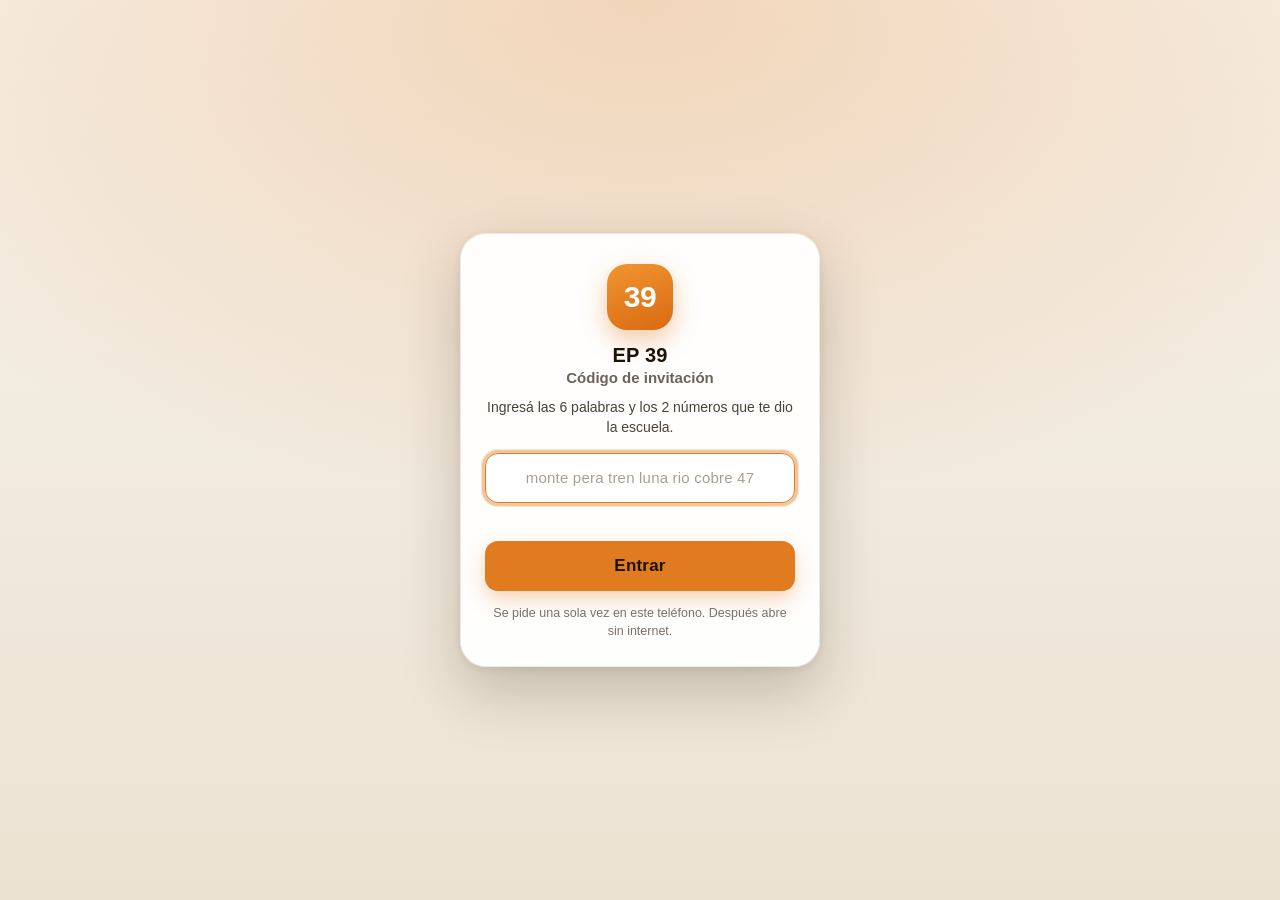
<file: index.html>
<!doctype html>
<html lang="es">
<head>
  <meta charset="utf-8">
  <meta name="viewport" content="width=device-width, initial-scale=1, viewport-fit=cover">
  <title>Mapa de alumnos EP 39</title>
  <meta name="theme-color" content="#e07b1f">
  <meta name="apple-mobile-web-app-capable" content="yes">
  <meta name="mobile-web-app-capable" content="yes">
  <meta name="apple-mobile-web-app-status-bar-style" content="black-translucent">
  <meta name="apple-mobile-web-app-title" content="EP 39">
  <link rel="manifest" href="manifest.webmanifest">
  <link rel="apple-touch-icon" href="iconos/apple-touch-icon.png">
  <link rel="icon" type="image/png" sizes="192x192" href="iconos/icon-192.png">
  <link rel="stylesheet" href="leaflet/leaflet.css">
  <link rel="stylesheet" href="estilos.css?v=14">
  <link rel="stylesheet" href="estilos-ios.css?v=1">
  <link rel="stylesheet" href="estilos-acceso.css?v=1">
  <script src="version.js?v=4"></script>
  <script>window.MODO_LOCAL = true;</script>
  <style>
    html, body { height: 100%; }
    body { display: flex; flex-direction: column; }
    main { flex: 1 1 auto; min-height: 0; }
    #panelPadron, #panelRevision { flex: 1 1 auto; min-height: 0; }
  </style>
</head>
<body>
  <header>
    <div><h1>EP <span id="creditos39" class="creditos-39">39</span> <span id="appVersion" class="version-app" title="Versión de esta instalación"></span></h1><p id="yearLabel">Mapa de alumnos y padrón · integrado</p></div>
    <div class="header-tabs">
      <nav class="panel-tabs" aria-label="Paneles" style="display:flex;gap:6px;align-items:center;flex-wrap:wrap">
        <button type="button" class="panel-tab active" data-panel="mapa">Mapa alumnos</button>
        <button type="button" class="panel-tab" data-panel="padron">Padrón</button>
        <button type="button" class="panel-tab" data-panel="revision">Revisión <span id="revisionBadge" class="revision-badge" hidden>0</span></button>
        <button type="button" class="panel-tab" data-panel="salidas">Salidas</button>
      </nav>
      <button id="salirApp" class="salir" type="button" title="Cerrar la aplicación">Salir</button>
    </div>
    <div class="top-actions" id="mapActions">
      <button id="openUpdate" type="button">Actualización</button>
      <div class="more-menu" id="moreMenu">
        <button id="moreToggle" class="more-toggle" type="button" aria-expanded="false" aria-controls="morePanel" aria-haspopup="true">Más <span aria-hidden="true">▾</span></button>
        <div id="morePanel" class="more-panel">
          <a href="/api/exportar.xlsx" download id="exportExcel">Exportar Excel</a>
          <a href="/api/exportar.geojson" download id="exportGeoJSON">Exportar GeoJSON</a>
          <button id="openYear" type="button" title="Cambiar el año lectivo en curso o abrir un año nuevo">Año lectivo</button>
          <button id="openPromotion" type="button" title="Promover todos los grupos al año siguiente">Promoción</button>
          <button id="openMemory" type="button" title="Ver los alumnos que egresaron en años anteriores">Memoria</button>
        </div>
      </div>
      <button id="openImport" class="primary" type="button">Importar Excel</button>
    </div>
  </header>
  <main>
    <section class="sidebar">
      <div class="summary" id="summary">Cargando base...</div>
      <section class="grade-stats" aria-label="Estadísticas por grado">
        <div class="grade-stats-head"><strong>Estadísticas por grado</strong><span id="gradeStatsSummary"></span><button type="button" id="toggleStats" class="stats-toggle" aria-expanded="true" aria-controls="statsScroll">Ocultar</button></div>
        <div class="stats-scroll" id="statsScroll">
          <table>
            <thead><tr><th>Curso</th><th>Total</th><th title="Ubicados en el mapa">Ubic.</th><th title="Pendientes de ubicar">Pend.</th><th title="Porcentaje ubicado">%</th></tr></thead>
            <tbody id="gradeStatsBody"></tbody>
          </table>
        </div>
      </section>
      <div class="filters" id="filters">
        <input id="search" type="search" placeholder="Buscar alumno, DNI o domicilio" aria-label="Buscar alumnos">
        <div class="filter-selects">
          <select id="grade" aria-label="Filtrar grado"><option value="">Todos los grados</option></select>
          <select id="location" aria-label="Filtrar ubicación">
            <option value="">Todas las ubicaciones</option>
            <option value="pending">Pendientes</option>
            <option value="located">Con ubicación</option>
          </select>
        </div>
        <div class="filter-status">
          <span id="resultCount" role="status" aria-live="polite">Cargando alumnos…</span>
          <div class="filter-status-actions">
            <button type="button" id="clearFilters" class="clear-filters" hidden>Limpiar filtros</button>
          </div>
        </div>
      </div>
      <div class="actions">
        <button id="newStudent">+ Nuevo alumno</button>
        <button id="autoLocate">Ubicar pendientes del grado</button>
        <button id="exportGrade" title="Descargar un Excel con los alumnos del grado elegido en el filtro">Excel del grado</button>
      </div>
      <p class="hint">Para ubicar en lote, elegí un grado. Los puntos existentes se conservan.</p>
      <div id="list" class="list" aria-label="Lista de alumnos"></div>
    </section>
    <div id="splitter" class="splitter" role="separator" aria-orientation="horizontal" aria-label="Ajustar el espacio entre las opciones y el mapa" tabindex="0" title="Arrastrá para dar más espacio al mapa">
      <span class="splitter-grip" aria-hidden="true"></span>
    </div>
    <section class="workspace">
      <div class="map-header"><strong>Mapa de domicilios</strong><label class="base-toggle"><input type="checkbox" id="showBase" checked> Mostrar mapa base offline</label><label class="base-toggle" title="Líneas punteadas que continúan las calles existentes, paralelas y perpendiculares, para estimar las que faltan"><input type="checkbox" id="showGrid"> Grilla estimada</label><button id="fit">Ver puntos</button><button type="button" id="toggleView" class="view-toggle" aria-pressed="false">Ver lista</button></div>
      <div id="mapInstructions" class="map-instructions" role="status" hidden></div>
      <div id="mapLocationActions" class="map-location-actions" hidden>
        <strong id="mapLocationState">Punto seleccionado: todavía no está guardado.</strong>
        <div class="actions">
          <button type="button" class="primary" id="mapSaveLocation">Guardar este punto</button>
          <button type="button" id="mapChooseAgain">Elegir otro punto</button>
          <button type="button" id="mapShowForm">Ver ficha</button>
        </div>
      </div>
      <div id="filtroSalida" class="filtro-salida" hidden>
        <span id="filtroSalidaTexto"></span>
        <button type="button" id="quitarFiltroSalida">Quitar filtro</button>
      </div>
      <div id="map"></div>
      <div class="notice">Acercá el mapa para ver los nombres y números de las calles. Los puntos automáticos son orientativos.</div>
    </section>
    <aside class="detail" id="detail">
      <details id="duplicateWarning" class="duplicate-warning" hidden open>
        <summary id="duplicateWarningTitle"></summary>
        <div id="duplicateWarningList"></div>
      </details>
      <div id="detailContent">
      <div class="detail-header"><div><h2>Ficha del alumno</h2><p id="detailStatus">Seleccioná un alumno o creá uno nuevo.</p></div></div>
      <form id="form" hidden>
        <label>Nombre y apellido<input name="nombre_persona" required></label>
        <div class="row"><label>Número de alumno<input name="numero_alumno" inputmode="numeric"></label><label>Grado<select name="grado" required></select></label></div>
        <label class="check-field"><input name="permanencia" type="checkbox"> Permanece en el mismo grado (no promueve)</label>
        <div class="grade-move" id="gradeMove"><button type="button" id="moveGrade" disabled>Trasladar al grado seleccionado</button><span id="moveGradeHelp" class="hint">Seleccioná un alumno guardado para trasladarlo.</span></div>
        <div class="row"><label>Fecha de nacimiento<input name="fecha_nacimiento" placeholder="dd/mm/aaaa"></label><label>DNI<input name="dni" inputmode="numeric"></label></div>
        <p id="duplicateDni" class="hint" role="status" hidden></p>
        <label>Domicilio<input name="direccion_texto" id="address"></label>
        <div class="actions"><button type="button" id="searchAddress">Buscar domicilio</button><button type="button" id="pickMap">Ubicar manualmente en el mapa</button></div>
        <p class="hint">Para ubicar manualmente: presioná el botón, hacé clic en el mapa y después guardá la ubicación.</p>
        <button type="button" id="saveLocation" class="primary">Guardar ubicación manual</button>
        <p id="locationHelp" class="hint" role="status" aria-live="polite">Primero elegí un punto en el mapa o ingresá latitud y longitud.</p>
        <p class="hint">Al editar estas calles se actualiza el domicilio de la ficha. Para una intersección, dejá vacía la segunda entrecalle. Guardá la ficha para conservar los cambios.</p>
        <div class="row streets"><label>Calle principal<input id="street"></label><label>Cruce / entrecalle 1<input id="cross1"></label></div>
        <label>Entrecalle 2 (opcional)<input id="cross2"></label>
        <div id="candidates" aria-live="polite"></div>
        <div class="row"><label>Latitud<input id="lat" inputmode="decimal"></label><label>Longitud<input id="lng" inputmode="decimal"></label></div>
        <label>Responsable<input name="referente_familiar"></label>
        <div class="row"><label>Teléfono<input name="telefono_contacto_familia"></label><label>Nacionalidad responsable<input name="responsable_nacionalidad"></label></div>
        <label>Actividad del responsable<input name="responsable_actividad"></label>
        <label>Observaciones<textarea name="observaciones" rows="2"></textarea></label>
        <button class="primary save" type="submit">Guardar ficha y ubicación</button>
        <div class="delete-block">
          <button type="button" id="deleteStudent" class="danger">Eliminar alumno</button>
          <span class="hint">Borra la ficha y su ubicación. Antes se guarda un respaldo.</span>
        </div>
      </form>
      </div>
    </aside>
  </main>
  <div id="toasts" class="toasts" aria-live="polite"></div>
  <section id="panelSalidas" class="panel-salidas" hidden>
    <div class="salidas-layout">
      <aside class="salidas-lista" aria-label="Salidas guardadas">
        <div class="salidas-lista-head"><strong>Salidas educativas</strong><button type="button" id="nuevaSalida" class="primary">+ Nueva</button></div>
        <p class="hint">Elegí una salida para revisarla o editarla. Queda guardada junto con los datos de la app.</p>
        <div id="salidasItems" class="salidas-items" role="list"></div>
      </aside>
      <div class="salidas-editor">
        <p class="salidas-vacio" id="salidaVacio">Creá una salida nueva o elegí una de la lista.</p>
        <form id="salidaForm" hidden>
          <div class="row">
            <label class="salida-nombre">Nombre de la salida<input id="salidaNombre" maxlength="120" required placeholder="Ej.: Visita al museo"></label>
            <label class="salida-fecha">Fecha<input id="salidaFecha" type="date"></label>
          </div>
          <label>Observaciones<textarea id="salidaNotas" rows="2" maxlength="1000" placeholder="Transporte, horario, autorizaciones…"></textarea></label>
          <div class="salida-grados">
            <strong>Grados incluidos</strong>
            <div id="salidaGrados" class="salida-chips"></div>
            <label class="salida-agregar">Agregar grado<select id="salidaAgregarGrado"><option value="">Elegí un grado…</option></select></label>
          </div>
          <div class="salida-tools">
            <input id="salidaBuscar" type="search" placeholder="Buscar alumno, DNI o número" aria-label="Buscar alumnos de la salida">
            <label class="check-field"><input type="checkbox" id="salidaSoloSel"> Solo seleccionados</label>
          </div>
          <p id="salidaResumen" class="hint" role="status" aria-live="polite"></p>
          <div id="salidaAlumnos" class="salida-alumnos"></div>
          <div class="actions salida-acciones">
            <button type="submit" class="primary" id="salidaGuardar">Guardar salida</button>
            <button type="button" id="salidaExportar">Excel con datos</button>
            <button type="button" id="salidaExportarLista">Excel solo lista</button>
            <button type="button" id="salidaVerMapa">Ver en el mapa</button>
            <button type="button" id="salidaEliminar" class="danger" hidden>Eliminar salida</button>
          </div>
          <p id="salidaStatus" class="hint" role="status" aria-live="polite"></p>
        </form>
      </div>
    </div>
  </section>
  <section id="panelPadron" hidden style="flex:1;min-height:0;display:none">
    <iframe id="padronFrame" data-src="padron/index.html" title="Padrón EP 39" style="width:100%;height:100%;border:0;display:block;background:#fff"></iframe>
  </section>
  <section id="panelRevision" hidden style="flex:1;min-height:0;display:none;overflow:auto">
    <div class="revision-contenedor">
      <div class="revision-cabecera">
        <h2>Pendientes de revisión</h2>
        <p>Casos de la actualización del 26/11/2026 para decidir. Esta lista es un anotador: se pueden agregar casos nuevos o especiales, editar y quitar. Quitar de la lista no borra alumnos de la base.</p>
        <div id="revisionResumen" class="revision-resumen" role="status" aria-live="polite"></div>
      </div>
      <div id="revisionLista" class="revision-lista"></div>
    </div>
  </section>
  <footer id="status" role="status" aria-live="polite">Iniciando...</footer>
  <script>
    (function(){
      var ver = document.getElementById('appVersion');
      if(ver && window.VERSION_APP) ver.textContent = 'v' + window.VERSION_APP;
      var esIOS = /iPad|iPhone|iPod/.test(navigator.userAgent) ||
        (navigator.platform === 'MacIntel' && navigator.maxTouchPoints > 1);
      var instalada = navigator.standalone === true ||
        (window.matchMedia && window.matchMedia('(display-mode: standalone)').matches);
      if(esIOS && !instalada){
        var mostrarAviso = false;
        try { mostrarAviso = !localStorage.getItem('ep39-aviso-instalar'); } catch(error) { mostrarAviso = true; }
        if(mostrarAviso){
          var aviso = document.createElement('div');
          aviso.className = 'instalar-aviso';
          aviso.innerHTML = '<span>Para usarla como app: tocá <strong>Compartir</strong> y elegí <strong>Agregar a pantalla de inicio</strong>.</span>' +
            '<button type="button" aria-label="Ocultar aviso">✕</button>';
          aviso.querySelector('button').addEventListener('click', function(){
            try { localStorage.setItem('ep39-aviso-instalar', '1'); } catch(error) {}
            aviso.remove();
          });
          document.body.appendChild(aviso);
        }
      }
      if('serviceWorker' in navigator && location.protocol.indexOf('http') === 0){
        var habiaControl = !!navigator.serviceWorker.controller;
        var recargando = false;
        navigator.serviceWorker.addEventListener('controllerchange', function(){
          if(!habiaControl || recargando) return;
          recargando = true;
          location.reload();
        });
        window.addEventListener('load', function(){
          navigator.serviceWorker.register('sw.js').then(function(registro){
            if(registro.update) registro.update().catch(function(){});
          }).catch(function(){});
        });
      }
      if(navigator.storage && navigator.storage.persist) navigator.storage.persist().catch(function(){});
      var tabs = document.querySelectorAll('.panel-tab');
      var main = document.querySelector('main');
      var padron = document.getElementById('panelPadron');
      var salidas = document.getElementById('panelSalidas');
      var revisionPanel = document.getElementById('panelRevision');
      var actions = document.getElementById('mapActions');
      var footer = document.getElementById('status');
      function recargarPadron(){
        var frame = document.getElementById('padronFrame');
        if(!frame || !frame.contentWindow) return;
        try {
          var ventana = frame.contentWindow;
          if(ventana.PadronApp && ventana.PadronApp.recargarDesdeMapa) ventana.PadronApp.recargarDesdeMapa();
          else if(ventana.IntegracionPadron) ventana.IntegracionPadron.refrescar();
        } catch(error) {}
      }
      function show(panel){
        var isPadron = panel === 'padron';
        var isSalidas = panel === 'salidas';
        var isRevision = panel === 'revision';
        var fueraDelMapa = isPadron || isSalidas || isRevision;
        if(main) main.style.display = fueraDelMapa ? 'none' : '';
        if(padron){ padron.hidden = !isPadron; padron.style.display = isPadron ? 'flex' : 'none'; }
        if(salidas){ salidas.hidden = !isSalidas; salidas.style.display = isSalidas ? 'flex' : 'none'; }
        if(revisionPanel){ revisionPanel.hidden = !isRevision; revisionPanel.style.display = isRevision ? 'block' : 'none'; }
        if(actions) actions.style.display = fueraDelMapa ? 'none' : '';
        if(footer) footer.style.display = fueraDelMapa ? 'none' : '';
        tabs.forEach(function(t){
          var on = t.getAttribute('data-panel') === panel;
          t.classList.toggle('active', on);
        });
        if(isPadron){
          recargarPadron();
        } else if(isSalidas){
          if(window.SalidasApp && window.SalidasApp.alMostrar) window.SalidasApp.alMostrar();
        } else if(isRevision){
          if(window.RevisionApp && window.RevisionApp.alMostrar) window.RevisionApp.alMostrar();
        } else if(window.MapaApp && window.MapaApp.alMostrar){
          window.MapaApp.alMostrar();
        }
      }
      tabs.forEach(function(t){ t.addEventListener('click', function(){ show(t.getAttribute('data-panel')); }); });
      window.CambiarPanel = show;
    })();
  </script>
  <dialog id="creditosDialog" class="dialogo-creditos" aria-labelledby="creditosNombre">
    <span class="creditos-escudo" aria-hidden="true">39</span>
    <p class="creditos-etiqueta">Creado por</p>
    <h2 id="creditosNombre" class="creditos-nombre">Emanuel Alvarez</h2>
    <p class="creditos-pie">Tocá para cerrar</p>
  </dialog>
  <dialog id="studentDialog" aria-label="Ficha del alumno">
    <div class="sheet-handle" aria-hidden="true"></div>
    <div class="dialog-head"><strong>Datos del alumno</strong><button id="closeStudentDialog" type="button" aria-label="Cerrar ficha">✕</button></div>
    <div id="studentDialogContent"></div>
    <p id="studentDialogStatus" role="status" aria-live="polite"></p>
  </dialog>
  <dialog id="importDialog">
    <form method="dialog" class="dialog-head"><h2>Importar alumnos desde Excel</h2><button value="cancel" aria-label="Cerrar">✕</button></form>
    <p>Seleccioná el grado y el archivo. Vas a revisar las columnas antes de importar.</p>
    <p id="importYearNote" class="hint">Solo se importan alumnos del año lectivo en curso; la Memoria de años anteriores no se modifica.</p>
    <p class="hint">Los alumnos del grado que ya tienen ubicación se conservan. Si querés reemplazarlos, se pregunta antes de importar.</p>
    <div class="row"><label>Grado<select id="importGrade"></select></label><label>Archivo .xlsx<input id="excel" type="file" accept=".xlsx"></label></div>
    <div class="row"><label>Hoja<select id="sheet"><option value="">Primera hoja</option></select></label><label>Fila de encabezados<input id="headerRow" type="number" min="1" value="1"></label></div>
    <button id="inspect">Examinar columnas</button>
    <div id="mappingArea" hidden>
      <label>Incluir hasta la fila física<input id="lastRow" type="number" min="2"></label>
      <div id="mapping" class="mapping"></div>
      <p id="studentCount" class="hint" role="status" aria-live="polite">La fila de encabezados nunca se importa. Asigná la columna de nombre para contar alumnos.</p>
      <p class="hint">La fila indicada es la posición física en Excel, no la cantidad de alumnos. Nombre y domicilio son obligatorios.</p>
      <button id="import" class="primary">Importar y ubicar</button>
    </div>
    <p id="importStatus" role="status"></p>
  </dialog>
  <dialog id="updateDialog">
    <form method="dialog" class="dialog-head"><h2>Actualización de datos</h2><button value="cancel" aria-label="Cerrar">✕</button></form>
    <p>Exportá todos los datos para pasárselos a otra persona, o cargá un archivo de actualización recibido. Podés reemplazar los datos o fusionarlos con los que ya tenés.</p>
    <p id="updateYearNote" class="hint">La exportación incluye el año lectivo en curso y la memoria de todos los ciclos lectivos guardados. "Fusionar" permite combinar archivos.</p>
    <div class="update-block">
      <h3>Exportar todos los datos</h3>
      <p class="hint">Un solo archivo .json con alumnos, fichas, ubicaciones y memoria de todos los ciclos lectivos.</p>
      <button id="exportUpdate" class="primary">Exportar archivo de actualización</button>
    </div>
    <div class="update-block">
      <h3>Cargar un archivo de actualización</h3>
      <label>Archivo .json<input id="updateFile" type="file" accept=".json,application/json"></label>
      <p id="updateInfo" class="hint" role="status">Elegí el archivo que te enviaron.</p>
      <div class="actions">
        <button id="mergeUpdate" class="primary" disabled>Fusionar con los datos actuales</button>
        <button id="applyUpdate" disabled>Reemplazar datos actuales</button>
      </div>
    </div>
    <p class="hint">Fusionar suma/actualiza alumnos y memorias por ciclo lectivo sin borrar lo que no esté en el archivo. Reemplazar deja los datos como en el archivo (si el archivo no incluye memoria, se conserva la memoria existente). En ambos casos se guarda un respaldo automático.</p>
    <p id="updateStatus" role="status"></p>
  </dialog>
  <dialog id="yearDialog">
    <form method="dialog" class="dialog-head"><h2>Año lectivo</h2><button value="cancel" aria-label="Cerrar">✕</button></form>
    <p>Establecé el año lectivo en curso. Al abrir un año nuevo, los grados se mantienen hasta que apliques la Promoción.</p>
    <div class="row year-row"><label>Año en curso<input id="yearValue" type="number" min="2000" max="2100" inputmode="numeric"></label><button type="button" id="saveYear" class="primary">Guardar año</button></div>
    <p id="yearCurrent" class="hint" role="status"></p>
    <div class="update-block">
      <h3>Abrir un año nuevo</h3>
      <p id="yearNextInfo" class="hint"></p>
      <button type="button" id="openNextYear">Abrir año nuevo</button>
    </div>
    <p class="hint">La Promoción pasa los grupos al año siguiente y archiva a los egresados de 6.° en la Memoria del año que corresponde. Si abrís el año nuevo primero, después promocioná para archivar ese año.</p>
    <p id="yearStatus" role="status"></p>
  </dialog>
  <dialog id="promotionDialog">
    <form method="dialog" class="dialog-head"><h2>Promoción de grupos</h2><button value="cancel" aria-label="Cerrar">✕</button></form>
    <p>Al comenzar un nuevo año, todos los alumnos pasan al grado siguiente. Los alumnos con la opción <strong>Permanece en el mismo grado</strong> marcada en su ficha no cambian de grado.</p>
    <div id="promotionSummary"></div>
    <p class="hint">Los grupos de 6.° sin permanencia egresan y quedan en la Memoria de años anteriores. Los grupos de 1.° quedan vacíos para los nuevos ingresos.</p>
    <p id="promotionStatus" role="status"></p>
    <div class="actions"><button type="button" id="applyPromotion" class="primary">Promover grupos</button></div>
  </dialog>
  <dialog id="memoryDialog">
    <form method="dialog" class="dialog-head"><h2>Memoria de años anteriores</h2><button value="cancel" aria-label="Cerrar">✕</button></form>
    <div class="row"><label>Año<select id="memoryYear"></select></label></div>
    <p id="memoryInfo" class="hint" role="status">Cargando...</p>
    <div id="memoryTable" class="memory-table"></div>
    <p class="hint">Aquí quedan los alumnos de 6.° que egresaron al promocionar los grupos. Se conservan sus datos y su ubicación.</p>
  </dialog>
  <dialog id="locatedDialog">
    <div class="dialog-head"><h2>Alumnos ya ubicados</h2><button type="button" value="cancel" aria-label="Cerrar">✕</button></div>
    <p id="locatedText"></p>
    <p class="hint">Conservar deja intactos a los alumnos que ya tienen un punto. Sobrescribir reemplaza todo el grado y vuelve a ubicar desde cero.</p>
    <div class="actions">
      <button type="button" value="keep" class="primary">Conservar ubicados e importar</button>
      <button type="button" value="overwrite">Sobrescribir todo</button>
    </div>
  </dialog>
  <script src="leaflet/leaflet.js"></script>
  <script src="nucleo/arranque.js?v=15"></script>
</body>
</html>
</file>
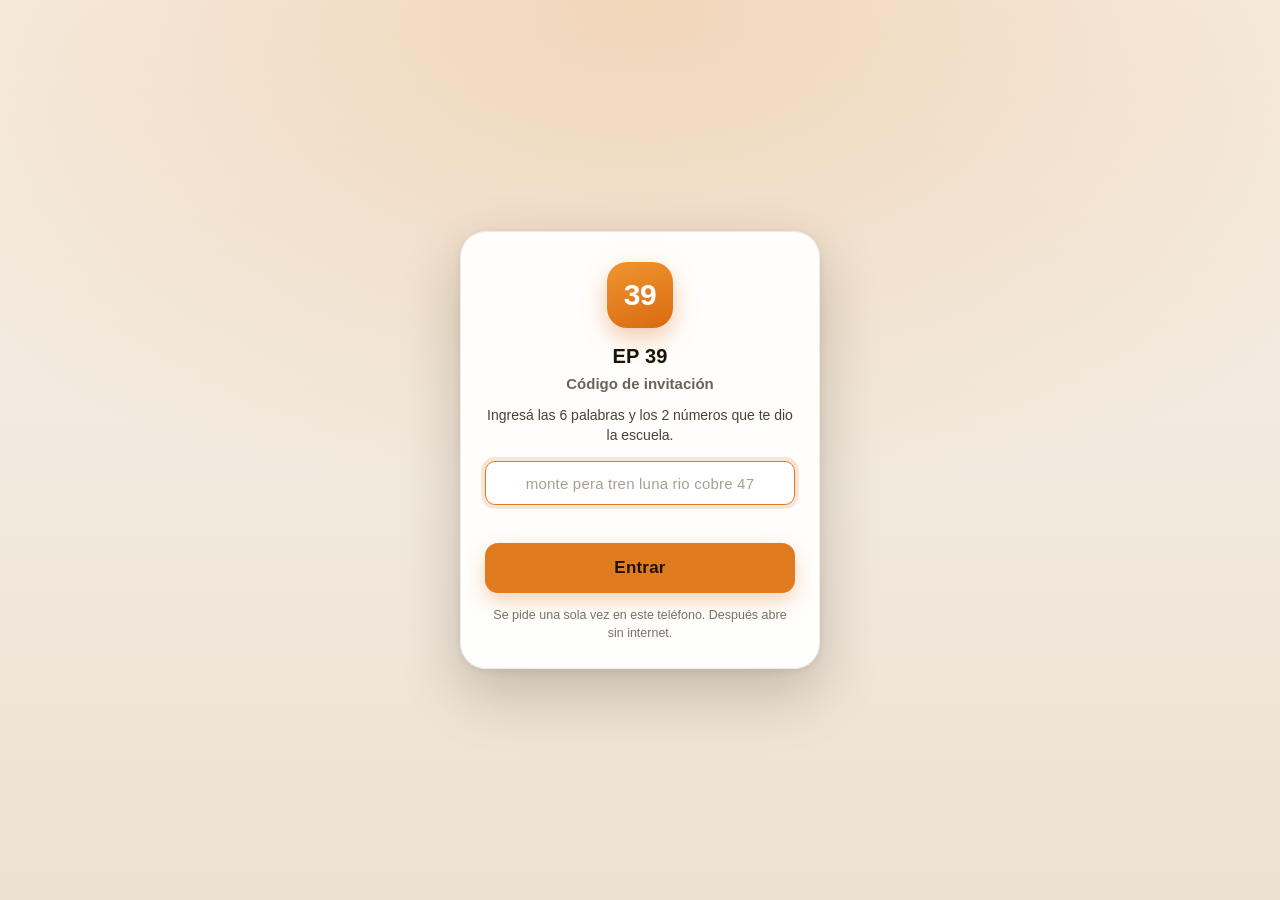
<file: padron/index.html>
<!doctype html>
<html lang="es">
<head>
  <meta charset="utf-8">
  <meta name="viewport" content="width=device-width, initial-scale=1, viewport-fit=cover">
  <meta name="theme-color" content="#f6f2ec">
  <title>Padrón · Escuela Primaria 39</title>
  <link rel="icon" href="data:image/svg+xml,%3Csvg xmlns='http://www.w3.org/2000/svg' viewBox='0 0 64 64'%3E%3Crect width='64' height='64' rx='14' fill='%23a8440a'/%3E%3Ctext x='32' y='43' font-family='Arial,sans-serif' font-size='30' font-weight='700' fill='%23fff' text-anchor='middle'%3E39%3C/text%3E%3C/svg%3E">
  <link rel="stylesheet" href="estilos.css?v=6">
  <link rel="stylesheet" href="../estilos-acceso.css?v=1">
</head>
<body>
  <div class="app">
    <header class="cabecera">
      <div class="marca">
        <div class="escudo" id="escudoCreditos" aria-hidden="true">39</div>
        <div class="marca-texto">
          <h1>Escuela Primaria 39</h1>
          <p>Padrón de alumnos<span class="punto-medio">·</span><span id="anioCabecera">2026</span></p>
        </div>
      </div>
      <div class="cabecera-acciones">
        <span class="etiqueta-anio" id="etiquetaAnio">Año 2026</span>
        <button type="button" id="btnAgregar" class="boton primario">
          <span aria-hidden="true" class="mas">+</span> Alumno
        </button>
      </div>
    </header>

    <nav class="pestanas" role="tablist" aria-label="Secciones de la app">
      <button type="button" role="tab" id="tabAlumnos" data-vista="alumnos" aria-selected="true" aria-controls="vistaAlumnos">
        Alumnos <span class="contador" id="contadorAlumnos">0</span>
      </button>
      <button type="button" role="tab" id="tabCursos" data-vista="cursos" aria-selected="false" aria-controls="vistaCursos" tabindex="-1">Cursos</button>
      <button type="button" role="tab" id="tabEstadisticas" data-vista="estadisticas" aria-selected="false" aria-controls="vistaEstadisticas" tabindex="-1">Estadísticas</button>
      <button type="button" role="tab" id="tabDatos" data-vista="datos" aria-selected="false" aria-controls="vistaDatos" tabindex="-1">Datos</button>
    </nav>

    <main class="contenido">
      <section class="vista activa" id="vistaAlumnos" role="tabpanel" aria-labelledby="tabAlumnos">
        <div class="barra-busqueda">
          <div class="buscador">
            <svg class="icono-lupa" viewBox="0 0 24 24" aria-hidden="true"><circle cx="11" cy="11" r="7"></circle><path d="m20 20-3.6-3.6"></path></svg>
            <input id="buscar" type="search" placeholder="Nombre, DNI, dirección o curso" autocomplete="off" spellcheck="false" aria-label="Buscar alumnos" aria-controls="listaAlumnos">
            <button type="button" id="limpiarBusqueda" class="limpiar-busqueda oculto" aria-label="Borrar búsqueda" title="Borrar búsqueda">×</button>
          </div>
          <div class="filtros-fila">
            <div class="chips" id="chipsGrado" role="group" aria-label="Filtrar por grado">
              <button type="button" class="chip activo" data-grado="" aria-pressed="true">Todos</button>
              <button type="button" class="chip" data-grado="1" aria-pressed="false">1°</button>
              <button type="button" class="chip" data-grado="2" aria-pressed="false">2°</button>
              <button type="button" class="chip" data-grado="3" aria-pressed="false">3°</button>
              <button type="button" class="chip" data-grado="4" aria-pressed="false">4°</button>
              <button type="button" class="chip" data-grado="5" aria-pressed="false">5°</button>
              <button type="button" class="chip" data-grado="6" aria-pressed="false">6°</button>
            </div>
            <div class="selects-filtro">
              <select id="filtroDivision" aria-label="Filtrar por división">
                <option value="">Todas las divisiones</option>
                <option value="A">División A</option>
                <option value="B">División B</option>
                <option value="C">División C</option>
                <option value="D">División D</option>
              </select>
              <select id="orden" aria-label="Ordenar la lista">
                <option value="apellido">Nombre A-Z</option>
                <option value="curso">Curso</option>
                <option value="nacimiento">Mayores primero</option>
                <option value="modificado">Últimos cambios</option>
              </select>
            </div>
          </div>
          <div class="filtros-fila secundaria">
            <span class="grupo-faltantes" role="group" aria-label="Filtrar por datos faltantes">
              <span class="texto-faltantes">Faltan:</span>
              <button type="button" class="chip chip-faltante" data-falta="dni" aria-pressed="false">DNI</button>
              <button type="button" class="chip chip-faltante" data-falta="direccion" aria-pressed="false">Dirección</button>
              <button type="button" class="chip chip-faltante" data-falta="nacimiento" aria-pressed="false">Nacimiento</button>
            </span>
            <span class="resumen-resultados" id="resumenResultados" aria-live="polite"></span>
            <button type="button" id="limpiarFiltros" class="enlace oculto">Limpiar filtros</button>
          </div>
        </div>
        <ul id="listaAlumnos" class="lista" aria-label="Lista de alumnos"></ul>
        <div class="vacio oculto" id="sinResultados">
          <div class="vacio-icono" aria-hidden="true">?</div>
          <h2>No encontré alumnos</h2>
          <p>Probá con otro nombre, DNI, dirección o curso.</p>
          <button type="button" id="btnLimpiarVacio" class="boton">Ver todos</button>
        </div>
      </section>

      <section class="vista" id="vistaCursos" role="tabpanel" aria-labelledby="tabCursos" hidden>
        <div class="vista-scroll">
          <div class="seccion-cabecera">
            <div>
              <h2>Cursos</h2>
              <p id="resumenCursos">24 divisiones</p>
            </div>
            <button type="button" id="btnExportarTodo" class="boton">Exportar todo</button>
          </div>
          <div class="grilla-cursos" id="grillaCursos"></div>
          <p class="nota-pie">Cada curso se puede exportar o completar con un Excel propio. Los archivos se guardan en la carpeta de descargas.</p>
        </div>
      </section>

      <section class="vista" id="vistaEstadisticas" role="tabpanel" aria-labelledby="tabEstadisticas" hidden>
        <div class="vista-scroll">
          <div class="seccion-cabecera">
            <div>
              <h2>Estadísticas</h2>
              <p>Un pantallazo del padrón y de los datos que faltan.</p>
            </div>
          </div>
          <div class="tarjetas-stats" id="tarjetasStats"></div>
          <div class="panel-stats">
            <h3>Ficha por grado</h3>
            <div class="grilla-grados" id="tarjetasGrado"></div>
            <p class="aclaracion">Cada grado muestra sus divisiones y cuántos alumnos tienen cada dato. Una ficha completa tiene DNI, nacimiento, dirección, teléfono y responsable.</p>
          </div>
          <div class="panel-stats">
            <h3>Alumnos por división</h3>
            <div class="barras" id="barrasDivision"></div>
          </div>
        </div>
      </section>

      <section class="vista" id="vistaDatos" role="tabpanel" aria-labelledby="tabDatos" hidden>
        <div class="vista-scroll">
          <div class="seccion-cabecera">
            <div>
              <h2>Datos</h2>
              <p>Año lectivo, copias de seguridad y padrón inicial.</p>
            </div>
          </div>

          <div class="panel-datos">
            <div class="panel-texto">
              <h3>Año lectivo</h3>
              <p>Se usa en la cabecera, en las planillas exportadas y en las copias de seguridad.</p>
            </div>
            <form id="formAnio" class="form-anio">
              <label class="campo-inline" for="anioLectivo">Año</label>
              <input id="anioLectivo" type="number" min="2000" max="2100" step="1" inputmode="numeric" required>
              <button type="submit" class="boton primario">Guardar</button>
            </form>
          </div>

          <div class="panel-datos columna">
            <div class="panel-texto">
              <h3>Actualización de la app del mapa</h3>
              <p>Cargá el archivo .json que exporta la app de mapas de la Escuela 39. Trae todos los cursos y se puede actualizar sin borrar o reemplazar el padrón.</p>
            </div>
            <div class="botones-datos">
              <button type="button" id="abrirActualizacion" class="boton primario">Cargar actualización (.json)</button>
            </div>
          </div>

          <div class="panel-datos columna">
            <div class="panel-texto">
              <h3>Importar Excel por curso</h3>
              <p>Elegí el curso y después el archivo .xlsx, .xls o .csv. Las columnas se reconocen solas y se puede completar o reemplazar ese curso.</p>
            </div>
            <div class="fila-importar-datos">
              <label class="campo-inline" for="cursoImportarDatos">Curso</label>
              <select id="cursoImportarDatos" aria-label="Curso para importar el Excel"></select>
              <button type="button" id="importarCursoDatos" class="boton">Elegir Excel</button>
            </div>
          </div>

          <div class="panel-datos columna">
            <div class="panel-texto">
              <h3>Copia de seguridad</h3>
              <p>Descargá una copia para guardarla o pasar el padrón a otra computadora.</p>
            </div>
            <div class="botones-datos">
              <button type="button" id="copiaJson" class="boton">Guardar copia (.json)</button>
              <button type="button" id="elegirCopia" class="boton">Restaurar copia</button>
              <input type="file" id="archivoCopia" accept=".json,application/json" hidden>
            </div>
            <div id="confirmarCopia" class="caja-confirmar oculto">
              <p id="detalleCopia"></p>
              <div class="botones-datos">
                <button type="button" id="btnReemplazarCopia" class="boton primario">Reemplazar padrón</button>
                <button type="button" id="btnCancelarCopia" class="boton">Cancelar</button>
              </div>
            </div>
          </div>

          <div class="panel-datos columna">
            <div class="panel-texto">
              <h3>Planillas</h3>
              <p>Padrón completo, una planilla por curso o un modelo vacío para cargar datos.</p>
            </div>
            <div class="botones-datos">
              <button type="button" id="exportarTodoDatos" class="boton">Exportar padrón completo</button>
              <button type="button" id="btnModelo" class="boton">Descargar planilla modelo</button>
            </div>
          </div>

          <div class="panel-datos columna oculto" id="panelCompartir">
            <div class="panel-texto">
              <h3>Compartir la app</h3>
              <p>Enviá el instalable por WhatsApp o como adjunto. También queda guardado en Descargas/Escuela 39 Padron.</p>
            </div>
            <div class="botones-datos">
              <button type="button" id="compartirApp" class="boton primario">Compartir la app</button>
            </div>
          </div>

          <div class="panel-datos columna">
            <div class="panel-texto">
              <h3>Información</h3>
              <p id="infoAlumnos">—</p>
              <dl class="datos-lista">
                <div><dt>Base inicial</dt><dd id="infoFuente">—</dd></div>
                <div><dt>Generada</dt><dd id="infoGenerado">—</dd></div>
                <div><dt>Último cambio</dt><dd id="infoGuardado">—</dd></div>
              </dl>
            </div>
          </div>

          <div class="panel-datos columna panel-peligro">
            <div class="panel-texto">
              <h3>Padrón inicial</h3>
              <p>Vuelve a los alumnos del archivo de actualización. Se pierden los cambios y las altas de este dispositivo.</p>
            </div>
            <div class="botones-datos">
              <button type="button" id="restaurarInicial" class="boton peligro">Restaurar padrón inicial</button>
            </div>
            <p id="avisoRestaurar" class="aviso oculto" role="alert"></p>
          </div>
        </div>
      </section>
    </main>
  </div>

  <dialog id="dialogoAlumno" class="hoja-dialogo" aria-labelledby="tituloDialogoAlumno">
    <form id="formAlumno" novalidate>
      <header class="dialogo-cabecera">
        <div>
          <h2 id="tituloDialogoAlumno">Nuevo alumno</h2>
          <p id="subtituloDialogoAlumno">Completá los datos que tengas.</p>
        </div>
        <button type="button" id="cerrarDialogoAlumno" class="boton-icono" aria-label="Cerrar" title="Cerrar">×</button>
      </header>
      <div class="dialogo-cuerpo">
        <p id="avisoDuplicado" class="aviso oculto" role="alert"></p>
        <div class="campos">
          <label class="campo ancho">Nombre y apellido
            <input id="campoNombre" type="text" maxlength="90" autocomplete="off" required placeholder="Como figura en el DNI">
          </label>
          <label class="campo">DNI
            <input id="campoDni" type="text" inputmode="numeric" maxlength="14" autocomplete="off" placeholder="Sin puntos">
          </label>
          <label class="campo">Fecha de nacimiento
            <input id="campoNacimiento" type="date">
          </label>
          <label class="campo">Grado
            <select id="campoGrado">
              <option value="1">1°</option><option value="2">2°</option><option value="3">3°</option>
              <option value="4">4°</option><option value="5">5°</option><option value="6">6°</option>
            </select>
          </label>
          <label class="campo">División
            <select id="campoDivision">
              <option value="A">A</option><option value="B">B</option>
              <option value="C">C</option><option value="D">D</option>
            </select>
          </label>
          <label class="campo ancho">Dirección
            <input id="campoDireccion" type="text" maxlength="140" autocomplete="off" placeholder="Calle, número, entre calles">
          </label>
          <label class="campo">Teléfono
            <input id="campoTelefono" type="tel" maxlength="22" autocomplete="off" placeholder="221 ...">
          </label>
          <label class="campo">Nacionalidad
            <input id="campoNacionalidad" type="text" maxlength="50" autocomplete="off">
          </label>
          <label class="campo ancho">Responsable
            <input id="campoResponsable" type="text" maxlength="90" autocomplete="off" placeholder="Padre, madre o tutor">
          </label>
          <label class="campo">Actividad del responsable
            <input id="campoActividad" type="text" maxlength="70" autocomplete="off">
          </label>
          <label class="campo ancho">Observaciones
            <textarea id="campoObservaciones" rows="3" maxlength="500"></textarea>
          </label>
          <div class="campo ancho bloque-etiquetas">
            <span class="titulo-etiquetas">Observaciones rápidas</span>
            <div id="listaEtiquetas" class="lista-etiquetas" role="group" aria-label="Observaciones rápidas"></div>
            <div class="fila-etiqueta-nueva">
              <input id="nuevaEtiqueta" type="text" maxlength="40" autocomplete="off" aria-label="Nueva etiqueta de observaciones" placeholder="Agregar palabra o etiqueta">
              <button type="button" id="btnAgregarEtiqueta" class="boton">Agregar</button>
            </div>
            <p class="ayuda-etiquetas">Se suman a Observaciones separadas con punto y coma. Podés escribir más texto arriba.</p>
          </div>
        </div>
      </div>
      <footer class="dialogo-pie">
        <button type="button" id="btnEliminar" class="boton peligro-texto oculto">Eliminar</button>
        <span class="espaciador"></span>
        <button type="button" id="btnCancelarAlumno" class="boton">Cancelar</button>
        <button type="submit" id="btnGuardarAlumno" class="boton primario">Guardar</button>
      </footer>
    </form>
  </dialog>

  <dialog id="dialogoImportar" class="hoja-dialogo dialogo-ancho" aria-labelledby="tituloImportar">
    <form id="formImportar" novalidate>
      <header class="dialogo-cabecera">
        <div>
          <h2 id="tituloImportar">Importar Excel</h2>
          <p id="cursoImportarEtiqueta">1° A</p>
        </div>
        <button type="button" id="cerrarImportar" class="boton-icono" aria-label="Cerrar" title="Cerrar">×</button>
      </header>
      <div class="dialogo-cuerpo">
        <div class="bloque-archivo">
          <label class="boton archivo-boton" for="archivoExcel">Elegir archivo</label>
          <input type="file" id="archivoExcel" accept=".xlsx,.xls,.csv,application/vnd.openxmlformats-officedocument.spreadsheetml.sheet,application/vnd.ms-excel,text/csv">
          <span id="nombreArchivo" class="nombre-archivo">Ningún archivo elegido</span>
        </div>
        <p class="ayuda">Acepta .xlsx, .xls y .csv. Las columnas se reconocen solas y podés corregirlas abajo. Las fechas y los DNI se normalizan al importar.</p>
        <p id="estadoArchivo" class="aviso-info" aria-live="polite"></p>

        <div id="importarOpciones" class="oculto">
          <div class="fila-importar">
            <label class="campo">Hoja
              <select id="hojaImportar"></select>
            </label>
            <label class="campo">Fila de títulos
              <select id="cabeceraImportar"></select>
            </label>
          </div>

          <div class="bloque-mapeo">
            <div class="titulo-bloque">
              <h3>Columnas del archivo</h3>
              <button type="button" id="btnModeloImportar" class="enlace">Descargar modelo</button>
            </div>
            <div id="mapeoColumnas" class="mapeo-grilla"></div>
            <p class="ayuda" id="ayudaMapeo"></p>
          </div>

          <div class="bloque-previa">
            <div class="titulo-bloque">
              <h3>Vista previa</h3>
              <span id="previaResumen" class="previa-resumen"></span>
            </div>
            <div class="tabla-scroll">
              <table class="tabla-previa">
                <thead><tr><th>Nombre</th><th>DNI</th><th>Nacimiento</th><th>Curso</th><th>Dirección</th></tr></thead>
                <tbody id="previaCuerpo"></tbody>
              </table>
            </div>
            <p id="avisoImportar" class="aviso oculto" role="status"></p>
          </div>

          <fieldset class="modo-importar">
            <legend>¿Qué hacer con lo que ya está cargado?</legend>
            <label class="opcion-modo">
              <input type="radio" name="modoImportar" value="actualizar" checked>
              <span><strong>Actualizar y agregar</strong><small>Completa los datos que faltan y agrega los alumnos nuevos.</small></span>
            </label>
            <label class="opcion-modo">
              <input type="radio" name="modoImportar" value="reemplazar">
              <span><strong>Reemplazar el curso</strong><small>Borra los alumnos actuales de este curso y carga solo los del archivo.</small></span>
            </label>
          </fieldset>
        </div>
      </div>
      <footer class="dialogo-pie">
        <span class="espaciador"></span>
        <button type="button" id="btnCancelarImportar" class="boton">Cancelar</button>
        <button type="submit" id="btnImportar" class="boton primario" disabled>Importar</button>
      </footer>
    </form>
  </dialog>

  <dialog id="dialogoActualizacion" class="hoja-dialogo dialogo-ancho" aria-labelledby="tituloActualizacion">
    <form id="formActualizacion" novalidate>
      <header class="dialogo-cabecera">
        <div>
          <h2 id="tituloActualizacion">Cargar actualización</h2>
          <p id="subtituloActualizacion">Archivo .json de la app del mapa · Año 2026</p>
        </div>
        <button type="button" id="cerrarActualizacion" class="boton-icono" aria-label="Cerrar" title="Cerrar">×</button>
      </header>
      <div class="dialogo-cuerpo">
        <div class="bloque-archivo">
          <label class="boton archivo-boton" for="archivoActualizacion">Elegir archivo</label>
          <input type="file" id="archivoActualizacion" accept=".json,application/json">
          <span id="nombreArchivoActualizacion" class="nombre-archivo">Ningún archivo elegido</span>
        </div>
        <p class="ayuda">Es el mismo archivo que usa la app del mapa en “Actualización”. Se revisa el año lectivo y se guarda una copia antes de cambiar los datos.</p>
        <p id="estadoActualizacion" class="aviso-info" aria-live="polite"></p>

        <div id="opcionesActualizacion" class="oculto">
          <div class="bloque-previa">
            <div class="titulo-bloque">
              <h3>Qué trae el archivo</h3>
              <span id="resumenActualizacion" class="previa-resumen"></span>
            </div>
            <dl class="datos-lista" id="detalleActualizacion"></dl>
            <p id="avisoActualizacion" class="aviso oculto" role="status"></p>
          </div>

          <div class="bloque-previa">
            <div class="titulo-bloque">
              <h3>Vista previa</h3>
              <span id="previaActualizacionResumen" class="previa-resumen"></span>
            </div>
            <div class="tabla-scroll">
              <table class="tabla-previa">
                <thead><tr><th>Nombre</th><th>DNI</th><th>Curso</th><th>Dirección</th><th>Responsable</th></tr></thead>
                <tbody id="previaActualizacion"></tbody>
              </table>
            </div>
          </div>

          <fieldset class="modo-importar">
            <legend>¿Qué hacer con lo que ya está cargado?</legend>
            <label class="opcion-modo">
              <input type="radio" name="modoActualizacion" value="actualizar" checked>
              <span><strong>Actualizar y agregar</strong><small>Completa los datos de los alumnos que ya están y agrega los nuevos. No borra a nadie.</small></span>
            </label>
            <label class="opcion-modo">
              <input type="radio" name="modoActualizacion" value="reemplazar">
              <span><strong>Reemplazar todo</strong><small>Borra el padrón de este dispositivo y deja solo los alumnos del archivo.</small></span>
            </label>
          </fieldset>
        </div>
      </div>
      <footer class="dialogo-pie">
        <span class="espaciador"></span>
        <button type="button" id="btnCancelarActualizacion" class="boton">Cancelar</button>
        <button type="submit" id="btnAplicarActualizacion" class="boton primario" disabled>Aplicar actualización</button>
      </footer>
    </form>
  </dialog>

  <dialog id="dialogoCreditos" class="dialogo-creditos" aria-labelledby="creditosNombre">
    <span class="creditos-escudo" aria-hidden="true">39</span>
    <p class="creditos-etiqueta">Creado por</p>
    <h2 id="creditosNombre" class="creditos-nombre">Emanuel Alvarez</h2>
    <p class="creditos-pie">Tocá para cerrar</p>
  </dialog>

  <div id="avisos" class="avisos" aria-live="polite" aria-atomic="false"></div>

  <script src="../llaves.js?v=2"></script>
  <script src="../acceso.js?v=2"></script>
  <script>
    (async function() {
      try {
        await window.AccesoApp.preparar();
      } catch (error) {
        var avisos = document.getElementById("avisos");
        if (avisos) avisos.textContent = "No se pudo abrir el padrón: " + error.message;
        return;
      }
      var lista = [
        "vendor/xlsx.full.min.js",
        "nucleo/texto.js?v=2",
        "nucleo/almacen.js",
        "nucleo/excel.js?v=2",
        "nucleo/actualizacion.js?v=2",
        "nucleo/integracion.js",
        "app.js?v=10"
      ];
      for (var i = 0; i < lista.length; i++) {
        await new Promise(function(resolver, rechazar) {
          var script = document.createElement("script");
          script.src = lista[i];
          script.onload = resolver;
          script.onerror = function() { rechazar(new Error("No se pudo cargar " + lista[i])); };
          document.body.appendChild(script);
        }).catch(function(error) {
          var avisos = document.getElementById("avisos");
          if (avisos) avisos.textContent = "No se pudo abrir el padrón: " + error.message;
          throw error;
        });
      }
    })();
  </script>
</body>
</html>
</file>
<file: leaflet/leaflet.css>
/* required styles */

.leaflet-pane,
.leaflet-tile,
.leaflet-marker-icon,
.leaflet-marker-shadow,
.leaflet-tile-container,
.leaflet-pane > svg,
.leaflet-pane > canvas,
.leaflet-zoom-box,
.leaflet-image-layer,
.leaflet-layer {
	position: absolute;
	left: 0;
	top: 0;
	}
.leaflet-container {
	overflow: hidden;
	}
.leaflet-tile,
.leaflet-marker-icon,
.leaflet-marker-shadow {
	-webkit-user-select: none;
	   -moz-user-select: none;
	        user-select: none;
	  -webkit-user-drag: none;
	}
/* Prevents IE11 from highlighting tiles in blue */
.leaflet-tile::selection {
	background: transparent;
}
/* Safari renders non-retina tile on retina better with this, but Chrome is worse */
.leaflet-safari .leaflet-tile {
	image-rendering: -webkit-optimize-contrast;
	}
/* hack that prevents hw layers "stretching" when loading new tiles */
.leaflet-safari .leaflet-tile-container {
	width: 1600px;
	height: 1600px;
	-webkit-transform-origin: 0 0;
	}
.leaflet-marker-icon,
.leaflet-marker-shadow {
	display: block;
	}
/* .leaflet-container svg: reset svg max-width decleration shipped in Joomla! (joomla.org) 3.x */
/* .leaflet-container img: map is broken in FF if you have max-width: 100% on tiles */
.leaflet-container .leaflet-overlay-pane svg {
	max-width: none !important;
	max-height: none !important;
	}
.leaflet-container .leaflet-marker-pane img,
.leaflet-container .leaflet-shadow-pane img,
.leaflet-container .leaflet-tile-pane img,
.leaflet-container img.leaflet-image-layer,
.leaflet-container .leaflet-tile {
	max-width: none !important;
	max-height: none !important;
	width: auto;
	padding: 0;
	}

.leaflet-container img.leaflet-tile {
	/* See: https://bugs.chromium.org/p/chromium/issues/detail?id=600120 */
	mix-blend-mode: plus-lighter;
}

.leaflet-container.leaflet-touch-zoom {
	-ms-touch-action: pan-x pan-y;
	touch-action: pan-x pan-y;
	}
.leaflet-container.leaflet-touch-drag {
	-ms-touch-action: pinch-zoom;
	/* Fallback for FF which doesn't support pinch-zoom */
	touch-action: none;
	touch-action: pinch-zoom;
}
.leaflet-container.leaflet-touch-drag.leaflet-touch-zoom {
	-ms-touch-action: none;
	touch-action: none;
}
.leaflet-container {
	-webkit-tap-highlight-color: transparent;
}
.leaflet-container a {
	-webkit-tap-highlight-color: rgba(51, 181, 229, 0.4);
}
.leaflet-tile {
	filter: inherit;
	visibility: hidden;
	}
.leaflet-tile-loaded {
	visibility: inherit;
	}
.leaflet-zoom-box {
	width: 0;
	height: 0;
	-moz-box-sizing: border-box;
	     box-sizing: border-box;
	z-index: 800;
	}
/* workaround for https://bugzilla.mozilla.org/show_bug.cgi?id=888319 */
.leaflet-overlay-pane svg {
	-moz-user-select: none;
	}

.leaflet-pane         { z-index: 400; }

.leaflet-tile-pane    { z-index: 200; }
.leaflet-overlay-pane { z-index: 400; }
.leaflet-shadow-pane  { z-index: 500; }
.leaflet-marker-pane  { z-index: 600; }
.leaflet-tooltip-pane   { z-index: 650; }
.leaflet-popup-pane   { z-index: 700; }

.leaflet-map-pane canvas { z-index: 100; }
.leaflet-map-pane svg    { z-index: 200; }

.leaflet-vml-shape {
	width: 1px;
	height: 1px;
	}
.lvml {
	behavior: url(#default#VML);
	display: inline-block;
	position: absolute;
	}


/* control positioning */

.leaflet-control {
	position: relative;
	z-index: 800;
	pointer-events: visiblePainted; /* IE 9-10 doesn't have auto */
	pointer-events: auto;
	}
.leaflet-top,
.leaflet-bottom {
	position: absolute;
	z-index: 1000;
	pointer-events: none;
	}
.leaflet-top {
	top: 0;
	}
.leaflet-right {
	right: 0;
	}
.leaflet-bottom {
	bottom: 0;
	}
.leaflet-left {
	left: 0;
	}
.leaflet-control {
	float: left;
	clear: both;
	}
.leaflet-right .leaflet-control {
	float: right;
	}
.leaflet-top .leaflet-control {
	margin-top: 10px;
	}
.leaflet-bottom .leaflet-control {
	margin-bottom: 10px;
	}
.leaflet-left .leaflet-control {
	margin-left: 10px;
	}
.leaflet-right .leaflet-control {
	margin-right: 10px;
	}


/* zoom and fade animations */

.leaflet-fade-anim .leaflet-popup {
	opacity: 0;
	-webkit-transition: opacity 0.2s linear;
	   -moz-transition: opacity 0.2s linear;
	        transition: opacity 0.2s linear;
	}
.leaflet-fade-anim .leaflet-map-pane .leaflet-popup {
	opacity: 1;
	}
.leaflet-zoom-animated {
	-webkit-transform-origin: 0 0;
	    -ms-transform-origin: 0 0;
	        transform-origin: 0 0;
	}
svg.leaflet-zoom-animated {
	will-change: transform;
}

.leaflet-zoom-anim .leaflet-zoom-animated {
	-webkit-transition: -webkit-transform 0.25s cubic-bezier(0,0,0.25,1);
	   -moz-transition:    -moz-transform 0.25s cubic-bezier(0,0,0.25,1);
	        transition:         transform 0.25s cubic-bezier(0,0,0.25,1);
	}
.leaflet-zoom-anim .leaflet-tile,
.leaflet-pan-anim .leaflet-tile {
	-webkit-transition: none;
	   -moz-transition: none;
	        transition: none;
	}

.leaflet-zoom-anim .leaflet-zoom-hide {
	visibility: hidden;
	}


/* cursors */

.leaflet-interactive {
	cursor: pointer;
	}
.leaflet-grab {
	cursor: -webkit-grab;
	cursor:    -moz-grab;
	cursor:         grab;
	}
.leaflet-crosshair,
.leaflet-crosshair .leaflet-interactive {
	cursor: crosshair;
	}
.leaflet-popup-pane,
.leaflet-control {
	cursor: auto;
	}
.leaflet-dragging .leaflet-grab,
.leaflet-dragging .leaflet-grab .leaflet-interactive,
.leaflet-dragging .leaflet-marker-draggable {
	cursor: move;
	cursor: -webkit-grabbing;
	cursor:    -moz-grabbing;
	cursor:         grabbing;
	}

/* marker & overlays interactivity */
.leaflet-marker-icon,
.leaflet-marker-shadow,
.leaflet-image-layer,
.leaflet-pane > svg path,
.leaflet-tile-container {
	pointer-events: none;
	}

.leaflet-marker-icon.leaflet-interactive,
.leaflet-image-layer.leaflet-interactive,
.leaflet-pane > svg path.leaflet-interactive,
svg.leaflet-image-layer.leaflet-interactive path {
	pointer-events: visiblePainted; /* IE 9-10 doesn't have auto */
	pointer-events: auto;
	}

/* visual tweaks */

.leaflet-container {
	background: #ddd;
	outline-offset: 1px;
	}
.leaflet-container a {
	color: #0078A8;
	}
.leaflet-zoom-box {
	border: 2px dotted #38f;
	background: rgba(255,255,255,0.5);
	}


/* general typography */
.leaflet-container {
	font-family: "Helvetica Neue", Arial, Helvetica, sans-serif;
	font-size: 12px;
	font-size: 0.75rem;
	line-height: 1.5;
	}


/* general toolbar styles */

.leaflet-bar {
	box-shadow: 0 1px 5px rgba(0,0,0,0.65);
	border-radius: 4px;
	}
.leaflet-bar a {
	background-color: #fff;
	border-bottom: 1px solid #ccc;
	width: 26px;
	height: 26px;
	line-height: 26px;
	display: block;
	text-align: center;
	text-decoration: none;
	color: black;
	}
.leaflet-bar a,
.leaflet-control-layers-toggle {
	background-position: 50% 50%;
	background-repeat: no-repeat;
	display: block;
	}
.leaflet-bar a:hover,
.leaflet-bar a:focus {
	background-color: #f4f4f4;
	}
.leaflet-bar a:first-child {
	border-top-left-radius: 4px;
	border-top-right-radius: 4px;
	}
.leaflet-bar a:last-child {
	border-bottom-left-radius: 4px;
	border-bottom-right-radius: 4px;
	border-bottom: none;
	}
.leaflet-bar a.leaflet-disabled {
	cursor: default;
	background-color: #f4f4f4;
	color: #bbb;
	}

.leaflet-touch .leaflet-bar a {
	width: 30px;
	height: 30px;
	line-height: 30px;
	}
.leaflet-touch .leaflet-bar a:first-child {
	border-top-left-radius: 2px;
	border-top-right-radius: 2px;
	}
.leaflet-touch .leaflet-bar a:last-child {
	border-bottom-left-radius: 2px;
	border-bottom-right-radius: 2px;
	}

/* zoom control */

.leaflet-control-zoom-in,
.leaflet-control-zoom-out {
	font: bold 18px 'Lucida Console', Monaco, monospace;
	text-indent: 1px;
	}

.leaflet-touch .leaflet-control-zoom-in, .leaflet-touch .leaflet-control-zoom-out  {
	font-size: 22px;
	}


/* layers control */

.leaflet-control-layers {
	box-shadow: 0 1px 5px rgba(0,0,0,0.4);
	background: #fff;
	border-radius: 5px;
	}
.leaflet-control-layers-toggle {
	background-image: url(images/layers.png);
	width: 36px;
	height: 36px;
	}
.leaflet-retina .leaflet-control-layers-toggle {
	background-image: url(images/layers-2x.png);
	background-size: 26px 26px;
	}
.leaflet-touch .leaflet-control-layers-toggle {
	width: 44px;
	height: 44px;
	}
.leaflet-control-layers .leaflet-control-layers-list,
.leaflet-control-layers-expanded .leaflet-control-layers-toggle {
	display: none;
	}
.leaflet-control-layers-expanded .leaflet-control-layers-list {
	display: block;
	position: relative;
	}
.leaflet-control-layers-expanded {
	padding: 6px 10px 6px 6px;
	color: #333;
	background: #fff;
	}
.leaflet-control-layers-scrollbar {
	overflow-y: scroll;
	overflow-x: hidden;
	padding-right: 5px;
	}
.leaflet-control-layers-selector {
	margin-top: 2px;
	position: relative;
	top: 1px;
	}
.leaflet-control-layers label {
	display: block;
	font-size: 13px;
	font-size: 1.08333em;
	}
.leaflet-control-layers-separator {
	height: 0;
	border-top: 1px solid #ddd;
	margin: 5px -10px 5px -6px;
	}

/* Default icon URLs */
.leaflet-default-icon-path { /* used only in path-guessing heuristic, see L.Icon.Default */
	background-image: url(images/marker-icon.png);
	}


/* attribution and scale controls */

.leaflet-container .leaflet-control-attribution {
	background: #fff;
	background: rgba(255, 255, 255, 0.8);
	margin: 0;
	}
.leaflet-control-attribution,
.leaflet-control-scale-line {
	padding: 0 5px;
	color: #333;
	line-height: 1.4;
	}
.leaflet-control-attribution a {
	text-decoration: none;
	}
.leaflet-control-attribution a:hover,
.leaflet-control-attribution a:focus {
	text-decoration: underline;
	}
.leaflet-attribution-flag {
	display: inline !important;
	vertical-align: baseline !important;
	width: 1em;
	height: 0.6669em;
	}
.leaflet-left .leaflet-control-scale {
	margin-left: 5px;
	}
.leaflet-bottom .leaflet-control-scale {
	margin-bottom: 5px;
	}
.leaflet-control-scale-line {
	border: 2px solid #777;
	border-top: none;
	line-height: 1.1;
	padding: 2px 5px 1px;
	white-space: nowrap;
	-moz-box-sizing: border-box;
	     box-sizing: border-box;
	background: rgba(255, 255, 255, 0.8);
	text-shadow: 1px 1px #fff;
	}
.leaflet-control-scale-line:not(:first-child) {
	border-top: 2px solid #777;
	border-bottom: none;
	margin-top: -2px;
	}
.leaflet-control-scale-line:not(:first-child):not(:last-child) {
	border-bottom: 2px solid #777;
	}

.leaflet-touch .leaflet-control-attribution,
.leaflet-touch .leaflet-control-layers,
.leaflet-touch .leaflet-bar {
	box-shadow: none;
	}
.leaflet-touch .leaflet-control-layers,
.leaflet-touch .leaflet-bar {
	border: 2px solid rgba(0,0,0,0.2);
	background-clip: padding-box;
	}


/* popup */

.leaflet-popup {
	position: absolute;
	text-align: center;
	margin-bottom: 20px;
	}
.leaflet-popup-content-wrapper {
	padding: 1px;
	text-align: left;
	border-radius: 12px;
	}
.leaflet-popup-content {
	margin: 13px 24px 13px 20px;
	line-height: 1.3;
	font-size: 13px;
	font-size: 1.08333em;
	min-height: 1px;
	}
.leaflet-popup-content p {
	margin: 17px 0;
	margin: 1.3em 0;
	}
.leaflet-popup-tip-container {
	width: 40px;
	height: 20px;
	position: absolute;
	left: 50%;
	margin-top: -1px;
	margin-left: -20px;
	overflow: hidden;
	pointer-events: none;
	}
.leaflet-popup-tip {
	width: 17px;
	height: 17px;
	padding: 1px;

	margin: -10px auto 0;
	pointer-events: auto;

	-webkit-transform: rotate(45deg);
	   -moz-transform: rotate(45deg);
	    -ms-transform: rotate(45deg);
	        transform: rotate(45deg);
	}
.leaflet-popup-content-wrapper,
.leaflet-popup-tip {
	background: white;
	color: #333;
	box-shadow: 0 3px 14px rgba(0,0,0,0.4);
	}
.leaflet-container a.leaflet-popup-close-button {
	position: absolute;
	top: 0;
	right: 0;
	border: none;
	text-align: center;
	width: 24px;
	height: 24px;
	font: 16px/24px Tahoma, Verdana, sans-serif;
	color: #757575;
	text-decoration: none;
	background: transparent;
	}
.leaflet-container a.leaflet-popup-close-button:hover,
.leaflet-container a.leaflet-popup-close-button:focus {
	color: #585858;
	}
.leaflet-popup-scrolled {
	overflow: auto;
	}

.leaflet-oldie .leaflet-popup-content-wrapper {
	-ms-zoom: 1;
	}
.leaflet-oldie .leaflet-popup-tip {
	width: 24px;
	margin: 0 auto;

	-ms-filter: "progid:DXImageTransform.Microsoft.Matrix(M11=0.70710678, M12=0.70710678, M21=-0.70710678, M22=0.70710678)";
	filter: progid:DXImageTransform.Microsoft.Matrix(M11=0.70710678, M12=0.70710678, M21=-0.70710678, M22=0.70710678);
	}

.leaflet-oldie .leaflet-control-zoom,
.leaflet-oldie .leaflet-control-layers,
.leaflet-oldie .leaflet-popup-content-wrapper,
.leaflet-oldie .leaflet-popup-tip {
	border: 1px solid #999;
	}


/* div icon */

.leaflet-div-icon {
	background: #fff;
	border: 1px solid #666;
	}


/* Tooltip */
/* Base styles for the element that has a tooltip */
.leaflet-tooltip {
	position: absolute;
	padding: 6px;
	background-color: #fff;
	border: 1px solid #fff;
	border-radius: 3px;
	color: #222;
	white-space: nowrap;
	-webkit-user-select: none;
	-moz-user-select: none;
	-ms-user-select: none;
	user-select: none;
	pointer-events: none;
	box-shadow: 0 1px 3px rgba(0,0,0,0.4);
	}
.leaflet-tooltip.leaflet-interactive {
	cursor: pointer;
	pointer-events: auto;
	}
.leaflet-tooltip-top:before,
.leaflet-tooltip-bottom:before,
.leaflet-tooltip-left:before,
.leaflet-tooltip-right:before {
	position: absolute;
	pointer-events: none;
	border: 6px solid transparent;
	background: transparent;
	content: "";
	}

/* Directions */

.leaflet-tooltip-bottom {
	margin-top: 6px;
}
.leaflet-tooltip-top {
	margin-top: -6px;
}
.leaflet-tooltip-bottom:before,
.leaflet-tooltip-top:before {
	left: 50%;
	margin-left: -6px;
	}
.leaflet-tooltip-top:before {
	bottom: 0;
	margin-bottom: -12px;
	border-top-color: #fff;
	}
.leaflet-tooltip-bottom:before {
	top: 0;
	margin-top: -12px;
	margin-left: -6px;
	border-bottom-color: #fff;
	}
.leaflet-tooltip-left {
	margin-left: -6px;
}
.leaflet-tooltip-right {
	margin-left: 6px;
}
.leaflet-tooltip-left:before,
.leaflet-tooltip-right:before {
	top: 50%;
	margin-top: -6px;
	}
.leaflet-tooltip-left:before {
	right: 0;
	margin-right: -12px;
	border-left-color: #fff;
	}
.leaflet-tooltip-right:before {
	left: 0;
	margin-left: -12px;
	border-right-color: #fff;
	}

/* Printing */

@media print {
	/* Prevent printers from removing background-images of controls. */
	.leaflet-control {
		-webkit-print-color-adjust: exact;
		print-color-adjust: exact;
		}
	}
</file>
<file: estilos.css>
*{box-sizing:border-box}body{margin:0;color:#111;background:#e6e6e6;font:14px system-ui,sans-serif;display:flex;flex-direction:column;min-height:100vh}header{min-height:68px;height:auto;flex-wrap:wrap;background:#000;color:#fff;display:flex;align-items:center;justify-content:space-between;padding:10px 18px;gap:12px}h1{font-size:20px;margin:0}header p{font-size:12px;color:#d4d4d4;margin:2px 0}.top-actions,.actions,.row{display:flex;gap:8px}.top-actions>*{white-space:nowrap}.top-actions a,button{border:1px solid #7a7a7a;background:#fff;color:#111;border-radius:7px;padding:8px 11px;font:inherit;cursor:pointer;text-decoration:none}.primary{background:#111;border-color:#111;color:#fff;font-weight:600}button:disabled{opacity:.55;cursor:wait}main{flex:1;height:auto;min-height:0;display:grid;grid-template-columns:300px minmax(260px,1fr) 370px}.sidebar,.detail{background:#fff;min-height:0;overflow:auto;padding:14px}.sidebar{border-right:1px solid #a3a3a3}.detail{border-left:1px solid #a3a3a3}.summary{font-weight:700;color:#000;margin-bottom:12px}.filters{display:grid;gap:8px}.filters input,.filters select{width:100%}input,select,textarea{width:100%;border:1px solid #8a8a8a;border-radius:7px;padding:8px;background:#fff;color:#111;font:inherit}input:focus,select:focus,textarea:focus{border-color:#000;outline:2px solid #c9c9c9;outline-offset:0}input[type=file]{font-size:12px}.actions{margin-top:10px;flex-wrap:wrap}.hint{font-size:12px;color:#4a4a4a;line-height:1.4;margin:8px 0}.list{margin-top:12px;display:grid;gap:6px}.item{width:100%;text-align:left;display:block;padding:10px}.item.selected{border-color:#000;background:#e9e9e9;box-shadow:inset 0 0 0 1px #000}.item strong,.item span{display:block}.item span{font-size:12px;color:#4a4a4a;margin-top:3px}.workspace{display:flex;min-width:0;min-height:0;flex-direction:column}.map-header{display:flex;justify-content:space-between;align-items:center;padding:8px 12px;background:#fff;border-bottom:2px solid #999}#map{flex:1;min-height:250px;background:#f4f4f4;border:2px solid #111}.base-toggle input{accent-color:#111}.notice{font-size:12px;color:#222;background:#efefef;border-top:1px solid #999;padding:8px 12px}.detail h2,dialog h2{font-size:17px;margin:0}.detail-header p{margin:5px 0 15px;color:#4a4a4a;font-size:12px}label{display:block;color:#222;font-size:12px;font-weight:600;margin-bottom:9px}label input,label select,label textarea{display:block;margin-top:4px;font-weight:400}.row>label{flex:1;min-width:0}.save{width:100%;margin-top:8px}#candidates button{display:block;text-align:left;width:100%;margin:5px 0;font-size:12px}footer{height:32px;flex:none;padding:7px 16px;background:#dcdcdc;color:#111;border-top:1px solid #a3a3a3;font-size:12px}dialog{border:1px solid #777;border-radius:12px;box-shadow:0 12px 45px #00000080;max-width:680px;width:95%;max-height:90vh;overflow:auto}dialog::backdrop{background:#000000b8}.dialog-head{display:flex;justify-content:space-between;align-items:center}.dialog-head button{border:0}.mapping{display:grid;grid-template-columns:1fr 1fr;gap:0 12px}@media(max-width:1100px){main{grid-template-columns:260px minmax(240px,1fr)}.detail{grid-column:1/-1;border-top:1px solid #a3a3a3}main{height:auto}.sidebar{height:55vh}.workspace{height:55vh}.detail{max-height:none}}@media(max-width:650px){header{height:auto;flex-wrap:wrap}main{display:flex;flex-direction:column}.sidebar{height:var(--alto-opciones,40vh)}.workspace{height:var(--alto-mapa,50vh)}.row{flex-wrap:wrap}.row>label{min-width:140px}.mapping{grid-template-columns:1fr}}
.map-header{gap:8px;flex-wrap:wrap}.base-toggle{display:flex;align-items:center;gap:6px;margin:0;font-weight:500;cursor:pointer}.base-toggle input{width:auto;margin:0}.street-name{font:11px system-ui,sans-serif;color:#000;text-align:center;text-shadow:-1px -1px 2px white,1px 1px 2px white;white-space:nowrap;overflow:hidden}
.map-instructions{padding:10px 12px;background:#e9e9e9;color:#111;font-weight:700;border-bottom:1px solid #999}.leaflet-container.picking{cursor:crosshair}#saveLocation{width:100%;margin-bottom:8px}
.street-name{font-weight:700;color:#000;font-size:11.5px;text-shadow:-1px -1px 2px #fff,1px -1px 2px #fff,-1px 1px 2px #fff,1px 1px 2px #fff,0 0 3px #fff}
button:disabled{cursor:not-allowed}
.map-location-actions{background:#ececec;color:#111;border-top:1px solid #999;padding:8px 12px}.map-location-actions .actions{margin-top:5px}.selected-location-pin{font-size:35px;line-height:42px;text-shadow:0 1px 3px #fff,0 0 5px #fff;pointer-events:none}
.duplicate-warning{margin-bottom:14px;max-height:30vh;overflow:auto;padding:10px 12px;border:1px solid #777;border-radius:8px;background:#f2f2f2;color:#111}.duplicate-warning summary{font-weight:700;cursor:pointer}.duplicate-warning ul{margin:4px 0 10px;padding-left:20px}.duplicate-warning li{overflow-wrap:anywhere}
.grid-name{font:10px/14px system-ui,sans-serif;font-weight:700;color:#000;background:rgba(255,255,255,.97);border:1px solid #000;border-radius:4px;padding:0 3px;text-align:center;white-space:nowrap;box-shadow:0 1px 3px rgba(0,0,0,.3)}
.grade-stats{margin-top:10px;border:1px solid #a3a3a3;border-radius:8px;background:#fafafa;overflow:hidden}.grade-stats-head{display:flex;justify-content:space-between;align-items:center;gap:8px;flex-wrap:wrap;padding:6px 8px;background:#e4e4e4;font-size:12px;color:#000}.grade-stats-head span{font-size:11px;color:#444;font-weight:700}.stats-scroll{max-height:clamp(150px,24vh,260px);overflow:auto;border-top:1px solid #c4c4c4}.stats-scroll table{width:100%;border-collapse:collapse;font-size:11.5px}.stats-scroll th,.stats-scroll td{padding:3px 4px;text-align:right;white-space:nowrap}.stats-scroll th:first-child,.stats-scroll td:first-child{text-align:left}.stats-scroll thead th{position:sticky;top:0;background:#e4e4e4;color:#333;font-size:10.5px;text-transform:uppercase;letter-spacing:.02em}.stats-scroll tbody tr:nth-child(even){background:#f4f4f4}.stats-scroll tbody tr.active{background:#dedede;font-weight:700}.stats-scroll td.located{color:#000;font-weight:700}.stats-scroll td.pending{color:#555;font-weight:700}.stats-toggle{margin-left:auto;padding:3px 9px;border:1px solid #000;border-radius:6px;background:#111;color:#fff;font-size:11px;font-weight:700;line-height:1.3}.grade-stats.collapsed .stats-scroll{display:none}
.leaflet-control-attribution{background:rgba(255,255,255,.85)!important;color:#333}.leaflet-control-attribution a{color:#000;text-decoration:underline}
.splitter{display:none}
.update-block{margin-top:14px;padding-top:12px;border-top:1px solid #c4c4c4}.update-block h3{font-size:15px;margin:0 0 6px}.update-block .primary{margin-top:4px}
@media(max-width:650px){.splitter{display:flex;align-items:center;justify-content:center;height:26px;background:#dcdcdc;border-top:1px solid #999;border-bottom:1px solid #999;cursor:ns-resize;touch-action:none;user-select:none;-webkit-user-select:none}.splitter-grip{width:58px;height:4px;border-radius:2px;background:#444;box-shadow:0 -7px 0 #444,0 7px 0 #444}.splitter.dragging{background:#c6c6c6}.splitter:focus-visible{outline:2px solid #000;outline-offset:-2px}}
.top-actions{flex-wrap:wrap;justify-content:flex-end}
label.check-field{display:flex;align-items:center;gap:7px;font-weight:600;cursor:pointer;margin:2px 0 10px}
label.check-field input{display:inline-block;width:auto;margin:0;accent-color:#111}
.promotion-table,.memory-table-data{width:100%;border-collapse:collapse;font-size:12px;margin-top:8px}
.promotion-table th,.promotion-table td,.memory-table-data th,.memory-table-data td{border:1px solid #c4c4c4;padding:5px 6px;text-align:left;vertical-align:top}
.promotion-table thead th,.memory-table-data thead th{background:#e4e4e4;color:#000;font-size:11px;text-transform:uppercase;letter-spacing:.02em}
.promotion-table tbody tr:nth-child(even),.memory-table-data tbody tr:nth-child(even){background:#f4f4f4}
.memory-table{max-height:45vh;overflow:auto;border:1px solid #a3a3a3;border-radius:8px;padding:0 8px 8px;background:#fafafa}
.grade-move{display:flex;align-items:center;gap:8px;flex-wrap:wrap;margin:-2px 0 10px}.grade-move .hint{margin:0;flex:1 1 190px}
.year-row{align-items:flex-end}.year-row label{flex:1 1 150px}.year-row button{margin-bottom:10px;white-space:nowrap}
/* Tema naranja: encabezado, pies, paneles y marcos. */
header{background:#e07b1f;color:#1c1206}header p{color:#2a1a08}
header .top-actions a,header .top-actions button,.map-header button{border-color:#1c1206}
header :focus-visible,.map-header :focus-visible{outline-color:#1c1206}
main{background:#f2a45c}
.sidebar,.detail{background:#ffe6cc}
.sidebar{border-right:2px solid #c26a12}
.detail{border-left:2px solid #c26a12}
.map-header{background:#f7b267;border-bottom:2px solid #c26a12}
#map{border-color:#c26a12}
.notice{background:#ffe0bd;border-top:1px solid #c26a12}
footer{background:#f7b267;color:#1c1206;border-top:1px solid #c26a12}
.grade-stats{background:#ffd9b0;border-color:#c26a12;color:#111}
.grade-stats-head{background:#f29b45;color:#1c1206}
.grade-stats-head span{color:#3a250e}
.stats-scroll{border-top-color:#c26a12}
.stats-scroll thead th{background:#f7b267;color:#2a1a08}
.stats-scroll tbody tr:nth-child(even){background:#ffe3c4}
.stats-scroll tbody tr.active{background:#ffc98a;font-weight:700}
.stats-scroll tbody tr[tabindex]{cursor:pointer}
.stats-scroll tbody tr[tabindex]:hover{background:#ffd9a8}
.stats-scroll tbody tr[tabindex]:focus-visible{outline:2px solid #1c1206;outline-offset:-2px}
.stats-scroll td.pending{color:#444}
.item.selected{background:#ffdcb8}
.map-location-actions{background:#ffe6cc;border-top:1px solid #c26a12}
.duplicate-warning{background:#fff1e1;border-color:#c26a12}
dialog{border:2px solid #c26a12}
.dialog-head{border-bottom:1px solid #e0a97a;padding-bottom:6px}
.memory-table{background:#fff4e8;border-color:#c26a12}
.splitter{background:#f7b267;border-color:#c26a12}
/* Contraste de controles de la ficha sobre el panel naranja. */
input,select,textarea{border-color:#7a7a7a}
input:focus,select:focus,textarea:focus{outline-color:#7a7a7a}
/* Modales y avisos: líneas y separadores visibles. */
.promotion-table th,.promotion-table td,.memory-table-data th,.memory-table-data td{border-color:#8a8a8a}
.update-block{border-top-color:#c26a12}
.dialog-head{border-bottom-color:#c26a12}
/* Menú «Más»: en escritorio los accesos siguen visibles; en el teléfono se agrupan. */
.more-menu,.more-panel{display:contents}
.more-toggle{display:none}
#exportExcel{order:1}#exportGeoJSON{order:2}#openUpdate{order:3}#openYear{order:4}#openPromotion{order:5}#openMemory{order:6}#openImport{order:7}
/* Salir: visible junto a las pestañas, en rojo para distinguirlo del resto. */
header{flex:0 0 auto}
.header-tabs{display:flex;align-items:center;gap:6px;flex-wrap:wrap}
.salir{background:#fff;border-color:#a4161a;color:#a4161a;font-weight:700;padding:6px 12px;border-radius:999px}
.pantalla-cerrada{display:flex;flex:1;flex-direction:column;align-items:center;justify-content:center;gap:10px;min-height:100vh;padding:24px;background:#000;color:#fff;text-align:center}
.pantalla-cerrada h1{font-size:28px;margin:0}.pantalla-cerrada p{margin:0;color:#d4d4d4}
/* Barra de búsqueda fija con contador y limpieza de filtros. */
.filters{position:sticky;top:0;z-index:40;margin:0 -14px;padding:10px 14px;background:#ffe6cc;border-bottom:1px solid #c26a12;box-shadow:0 8px 12px -10px rgba(0,0,0,.65)}
.filter-selects{display:grid;grid-template-columns:1fr;gap:8px}
.filter-status{display:flex;align-items:center;justify-content:space-between;gap:8px;flex-wrap:wrap;color:#2a1a08;font-size:12px;font-weight:700}
.filter-status-actions{display:flex;align-items:center;gap:6px;flex-wrap:wrap}
.clear-filters{padding:0 12px;font-size:12px;font-weight:700;background:#fff;border-color:#6b6b6b}
.clear-filters[hidden]{display:none}
.view-toggle{display:none;padding:0 12px;font-size:12px;font-weight:700;background:#1f4e79;border-color:#1f4e79;color:#fff}
.empty-state{display:grid;gap:8px;justify-items:start;padding:14px 12px;border:1px dashed #a8641c;border-radius:8px;background:#fff7ec;color:#2a1a08;font-size:13px;line-height:1.4}
.empty-state p{margin:0}
.empty-state button{width:auto}
/* Avisos breves de guardado y error. */
.toasts{position:fixed;right:16px;bottom:46px;top:auto;left:auto;z-index:3000;display:flex;flex-direction:column;gap:8px;width:min(360px,calc(100vw - 32px));margin:0;padding:0;border:0;background:transparent;pointer-events:none}
.toast{pointer-events:auto;display:flex;align-items:flex-start;gap:6px;padding:10px 10px 10px 12px;border-left:6px solid #f7b267;border-radius:10px;background:#1f2937;color:#fff;font-size:13px;line-height:1.35;box-shadow:0 10px 28px rgba(0,0,0,.4);animation:toast-in .18s ease-out}
.toast span{flex:1;padding-top:2px;overflow-wrap:anywhere}
.toast.success{background:#14532d;border-left-color:#4ade80}
.toast.error{background:#7f1d1d;border-left-color:#fca5a5}
.toast-close{flex:none;width:44px;height:44px;margin:-10px -6px -10px 0;padding:0;border:0;background:transparent;color:#fff;font-size:16px;line-height:1;cursor:pointer}
.toast-close:focus-visible{outline:2px solid #fff;outline-offset:-6px}
@keyframes toast-in{from{opacity:0;transform:translateY(8px)}to{opacity:1;transform:none}}
/* Ficha inferior en el teléfono. */
.sheet-handle{display:none}
@media(max-width:650px){
  body{height:100vh;height:100dvh;overflow:hidden}
  header{flex:none}
  main{flex:1;min-height:0;overflow:hidden}
  footer{flex:none;height:auto;min-height:32px;padding:6px 12px;line-height:1.35}
  aside.detail{display:none}
  #map{min-height:0}
  .map-header{padding:4px 8px;gap:6px;align-items:center}
  .map-header>strong{display:none}
  .sidebar{display:flex;flex-direction:column;overflow-y:auto;overscroll-behavior:contain;-webkit-overflow-scrolling:touch}
  .sidebar>*{flex:0 0 auto}
  .filters{order:-1;flex:none;position:static;box-shadow:none}
  .view-toggle{display:inline-block}
  .item{touch-action:manipulation}
  main.modo-lista .workspace{display:flex;order:-1;flex:none;height:auto}
  main.modo-lista .map-header .base-toggle,main.modo-lista .map-header #fit{display:none}
  main.modo-lista #map,main.modo-lista .notice,main.modo-lista .map-instructions,
  main.modo-lista .map-location-actions{display:none}
  main.modo-lista .splitter{display:none}
  main.modo-lista .sidebar{height:auto;flex:1;min-height:0;max-height:none}
  main.modo-lista .filters{position:sticky;top:0}
  .list{order:0}
  .summary{order:1}
  .grade-stats{order:2}
  .sidebar>.actions{order:3}
  .sidebar>.hint{order:4}
  header .top-actions{width:100%;justify-content:flex-start;gap:6px}
  .top-actions a,.top-actions button{font-size:13px;padding:8px 10px}
  #openUpdate{order:1}#openImport{order:2}
  .more-menu{display:block;position:relative;order:3;margin-left:auto}
  .more-toggle{display:inline-flex;align-items:center;gap:4px;min-height:44px}
  .more-panel{display:none;position:absolute;right:0;top:calc(100% + 8px);z-index:1200;min-width:230px;flex-direction:column;gap:6px;padding:8px;background:#fff;border:2px solid #1c1206;border-radius:10px;box-shadow:0 14px 34px rgba(0,0,0,.4)}
  .more-panel.open{display:flex}
  .more-panel>*{width:100%;min-height:44px;text-align:left;white-space:nowrap}
  .more-panel a{display:flex;align-items:center}
  .filter-selects{grid-template-columns:1fr 1fr}
  .filters select{font-size:12.5px}
  .filters{top:0}
  #studentDialog{margin:auto auto 0;width:100%;max-width:100%;max-height:92vh;border-radius:18px 18px 0 0;border-bottom:0;padding:0 12px max(12px,env(safe-area-inset-bottom));animation:sheet-up .22s ease-out}
  #studentDialog::backdrop{background:rgba(0,0,0,.55)}
  #studentDialog .dialog-head{position:sticky;top:0;z-index:5;margin:0 -12px;padding:6px 12px 8px;background:#ffe6cc;border-bottom:2px solid #c26a12}
  #studentDialog .dialog-head button{min-width:44px;min-height:44px}
  .sheet-handle{display:block;width:52px;height:5px;margin:6px auto 2px;border-radius:3px;background:#5a3a1a}
  .stats-scroll tbody tr[tabindex]{height:44px}
  .toasts{right:8px;left:8px;bottom:40px;width:auto}
}
@keyframes sheet-up{from{transform:translateY(40px);opacity:.55}to{transform:none;opacity:1}}
/* Controles cómodos para el dedo en teléfonos y tabletas. */
@media(max-width:1100px){
  .top-actions a,.top-actions button,button,.actions a,input,select,textarea,.item,.base-toggle,label.check-field{min-height:44px}
  input[type=checkbox]{min-height:auto;width:auto}
  .stats-toggle{padding:0 11px}
  label.check-field{margin:6px 0 12px}
}
/* Contraste AA: bordes y foco visibles sobre los paneles naranjas. */
input,select,textarea{border-color:#6b6b6b}
input:focus,select:focus,textarea:focus{border-color:#1c1206;outline-color:#1c1206}
.toast{color:#fff}
/* Créditos de diseño: 4 toques seguidos en el 39 del título. */
.creditos-39{position:relative;display:inline-block;border-radius:8px;touch-action:manipulation;user-select:none;-webkit-user-select:none;-webkit-tap-highlight-color:transparent}
.creditos-39::after{content:"";position:absolute;left:-12px;right:-12px;top:-11px;bottom:-11px;border-radius:12px}
.dialogo-creditos{width:min(320px,calc(100vw - 64px));margin:auto;padding:26px 24px 20px;border:2px solid #c26a12;border-radius:22px;background:#fff7ee;color:#1c1206;text-align:center;box-shadow:0 28px 80px rgba(20,12,5,.38)}
.dialogo-creditos:focus{outline:none}
.dialogo-creditos[open]{animation:creditos-aparecer .18s ease-out}
.dialogo-creditos::backdrop{background:rgba(20,12,5,.52)}
.creditos-escudo{width:56px;height:56px;margin:0 auto 14px;display:grid;place-items:center;border-radius:16px;background:#e07b1f;color:#1c1206;font-size:24px;font-weight:800;letter-spacing:.02em;box-shadow:inset 0 -2px 0 rgba(0,0,0,.12)}
.creditos-etiqueta{margin:0;font-size:12px;font-weight:650;letter-spacing:.06em;text-transform:uppercase;color:#5a3a1a}
.creditos-nombre{margin:6px 0 16px;font-size:22px;letter-spacing:-.015em;color:#1c1206}
.creditos-pie{margin:0;font-size:12px;color:#5a3a1a}
@keyframes creditos-aparecer{from{opacity:0;transform:translateY(8px) scale(.99)}to{opacity:1;transform:none}}
/* Eliminar alumno: acción destructiva separada del guardado, con texto blanco AA. */
.delete-block{margin-top:14px;padding-top:12px;border-top:1px solid #c4c4c4}
.delete-block .hint{margin:6px 0 0}
.danger{width:100%;min-height:44px;background:#8a1c1c;border-color:#8a1c1c;color:#fff;font-weight:700}
.danger:hover:not(:disabled){background:#6e1414;border-color:#6e1414}
/* En PC el mapa ocupa el alto de la ventana y las columnas hacen scroll por dentro. */
@media(min-width:1101px){
  body{height:100vh;height:100dvh;overflow:hidden}
  main{min-height:0;overflow:hidden}
  .sidebar,.detail{min-height:0}
}
.filtro-salida{display:flex;align-items:center;justify-content:space-between;gap:8px;padding:8px 12px;background:#fff1e1;border-bottom:1px solid #c26a12;color:#1c1206;font-weight:700}
.filtro-salida[hidden]{display:none}
.filtro-salida button{min-height:36px;font-size:12.5px}
/* Salidas educativas: lista guardada y armado de la nómina. */
.panel-salidas{flex:1;min-height:0;display:none;background:#f2a45c}
.salidas-layout{flex:1;min-height:0;display:grid;grid-template-columns:300px minmax(0,1fr)}
.salidas-lista{min-height:0;overflow:auto;padding:12px 14px;background:#ffe6cc;border-right:2px solid #c26a12}
.salidas-lista-head{display:flex;align-items:center;justify-content:space-between;gap:8px;flex-wrap:wrap}
.salidas-lista-head button{min-height:40px;padding:6px 12px}
.salidas-items{display:grid;gap:6px;margin-top:10px}
.salida-item{width:100%;text-align:left;display:block;padding:10px;border:1px solid #8a8a8a;border-radius:8px;background:#fff;color:#111;cursor:pointer;font-weight:400}
.salida-item.selected{border-color:#1c1206;background:#ffd9b0;box-shadow:inset 0 0 0 1px #1c1206}
.salida-item strong,.salida-item span{display:block}
.salida-item span{font-size:12px;color:#3a250e;margin-top:3px}
.salida-item .salida-item-cuenta{font-weight:700;color:#1c1206}
.salidas-editor{min-height:0;overflow:auto;padding:14px 16px;background:#fff}
.salidas-vacio{margin:0;color:#3a250e;font-weight:600}
.salidas-vacio[hidden]{display:none}
#salidaForm[hidden]{display:none}
.salida-nombre{flex:1 1 260px}.salida-fecha{flex:0 1 170px}
.salida-grados{display:grid;gap:8px;margin:4px 0 12px;padding:10px 12px;border:1px solid #c26a12;border-radius:8px;background:#fff7ec}
.salida-chips{display:flex;flex-wrap:wrap;gap:6px}
.salida-chip{display:inline-flex;align-items:center;gap:6px;padding:4px 6px 4px 10px;border-radius:999px;background:#f29b45;border:1px solid #c26a12;color:#1c1206;font-weight:700;font-size:12.5px}
.salida-chip button{min-height:30px;min-width:30px;padding:0 8px;border-radius:999px;border-color:#c26a12;background:#fff;font-weight:700}
.salida-agregar{margin:0}
.salida-tools{display:flex;align-items:center;gap:10px;flex-wrap:wrap;margin:6px 0}
.salida-tools input[type=search]{flex:1 1 240px}
.salida-tools .check-field{margin:0}
.salida-alumnos{display:grid;gap:10px;max-height:clamp(200px,42vh,460px);overflow:auto;padding:2px;border:1px solid #c4c4c4;border-radius:8px;background:#fafafa;margin-top:8px}
.salida-grupo{display:grid;gap:4px;padding:8px}
.salida-grupo h3{margin:0 0 2px;font-size:13px;color:#1c1206}
.salida-fila{display:flex;align-items:center;gap:9px;min-height:44px;padding:6px 8px;border:1px solid #c4c4c4;border-radius:7px;background:#fff;cursor:pointer;font-weight:400;margin:0}
.salida-fila input{width:20px;height:20px;min-height:auto;margin:0;accent-color:#1c1206;flex:none}
.salida-fila-texto{display:flex;flex-direction:column;gap:1px;min-width:0}
.salida-fila-texto strong{font-size:13px;color:#111;overflow-wrap:anywhere}
.salida-fila-texto span{font-size:11.5px;color:#4a4a4a;overflow-wrap:anywhere}
.salida-fila.fuera{background:#fff1e1;border-style:dashed}
.salida-fila.fuera strong{color:#5a3a1a}
.salida-fila.fuera .salida-fila-texto span{font-style:italic}
.salida-acciones{margin-top:12px}
.salida-acciones .danger{width:auto;margin-left:auto}
#salidaStatus{min-height:16px}
@media(max-width:1100px){
  .salidas-layout{grid-template-columns:280px minmax(0,1fr)}
  .salida-acciones .danger{margin-left:0}
}
@media(max-width:650px){
  .salidas-layout{grid-template-columns:1fr;grid-template-rows:minmax(0,40vh) minmax(0,1fr)}
  .salidas-lista{border-right:0;border-bottom:2px solid #c26a12}
  .salidas-editor{padding:10px 12px}
  .salida-alumnos{max-height:none}
}
/* Revisión: cambios de la base fuera del mapa y del padrón. */
.revision-contenedor{display:grid;gap:12px;width:min(880px,100%);margin:0 auto;padding:14px 12px 28px}
.revision-cabecera{padding:14px 16px;border:1px solid #b8b2aa;border-radius:14px;background:#fff}
.revision-cabecera h2{margin:0 0 4px;font-size:18px;line-height:1.25}
.revision-cabecera p{margin:0;color:#475569;font-size:13px;line-height:1.45}
.revision-resumen{display:grid;gap:10px;margin-top:12px}
.revision-resumen p{margin:0}
.revision-resumen-fuente{margin:0;color:#475569;font-size:12.5px}
.revision-filtros{display:flex;flex-wrap:wrap;gap:6px}
.revision-filtro{min-height:38px;padding:6px 12px;border:1px solid #6b6b6b;border-radius:999px;background:#fff;color:#1c1206;font-size:12.5px;font-weight:700}
.revision-filtro[aria-pressed="true"]{background:#1c1206;border-color:#1c1206;color:#fff}
.revision-lista{display:grid;gap:10px}
.revision-vacio{margin:0;padding:14px;border:1px dashed #6b6b6b;border-radius:12px;background:#f8fafc;color:#334155;font-size:13.5px;line-height:1.45}
.revision-item{display:grid;gap:9px;padding:12px 14px;border:1px solid #b8b2aa;border-left:6px solid #475569;border-radius:14px;background:#fff;box-shadow:0 1px 2px rgba(0,0,0,.05)}
.revision-item[data-tipo="agregado"]{border-left-color:#166534}
.revision-item[data-tipo="editado"]{border-left-color:#92400e}
.revision-item[data-tipo="faltante"]{border-left-color:#991b1b}
.revision-item.revision-hecho{background:#f8fafc;opacity:.82}
.revision-item-cabecera{display:flex;flex-wrap:wrap;align-items:baseline;gap:6px 8px}
.revision-tipo{padding:2px 9px;border-radius:999px;color:#fff;font-size:11px;font-weight:800;letter-spacing:.4px;text-transform:uppercase}
.revision-tipo-agregado{background:#166534}
.revision-tipo-editado{background:#92400e}
.revision-tipo-faltante{background:#991b1b}
.revision-nombre{font-size:15px;line-height:1.3;overflow-wrap:anywhere}
.revision-grado{padding:2px 9px;border:1px solid #b8b2aa;border-radius:999px;background:#f1f5f9;color:#1e293b;font-size:12px;font-weight:700}
.revision-detalle{display:grid;gap:3px;margin:0}
.revision-detalle div{display:flex;gap:6px;font-size:13px;line-height:1.4}
.revision-detalle dt{flex:none;min-width:76px;color:#475569;font-weight:700}
.revision-detalle dd{margin:0;overflow-wrap:anywhere}
.revision-cambios{display:grid;gap:3px;margin:0;padding:8px 0 0;border-top:1px dashed #cbd5e1;list-style:none;font-size:13px;line-height:1.4}
.revision-cambios li{display:flex;flex-wrap:wrap;gap:4px 6px;align-items:baseline}
.revision-cambios .revision-campo{color:#475569;font-weight:700}
.revision-cambios .revision-antes{color:#991b1b;text-decoration:line-through;overflow-wrap:anywhere}
.revision-cambios .revision-flecha{color:#475569}
.revision-cambios .revision-despues{color:#166534;font-weight:700;overflow-wrap:anywhere}
.revision-acciones{display:flex;flex-wrap:wrap;align-items:flex-end;gap:8px}
.revision-acciones label{display:grid;gap:3px;color:#475569;font-size:11.5px;font-weight:700}
.revision-grado-select{min-width:116px;min-height:40px;padding:6px 8px;border:1px solid #6b6b6b;border-radius:10px;background:#fff;color:#1c1206;font-size:13.5px}
.revision-boton{min-height:40px;padding:8px 14px;border:1px solid #6b6b6b;border-radius:10px;background:#fff;color:#1c1206;font-size:13px;font-weight:800}
.revision-boton.primary{background:#1c1206;border-color:#1c1206;color:#fff}
.revision-boton.danger{background:#fff;border-color:#991b1b;color:#991b1b}
.revision-boton:disabled{opacity:.5}
.revision-estado{margin:0;color:#475569;font-size:12.5px;line-height:1.4}
.revision-estado.error{color:#991b1b;font-weight:700}
.revision-estado.ok{color:#166534;font-weight:700}
.revision-badge{display:inline-flex;align-items:center;justify-content:center;min-width:20px;height:20px;margin-left:5px;padding:0 6px;border-radius:999px;background:#991b1b;color:#fff;font-size:11.5px;font-weight:800;vertical-align:middle}
.revision-badge[hidden]{display:none}
@media(max-width:650px){
  .revision-contenedor{padding:10px 8px calc(24px + env(safe-area-inset-bottom))}
  .revision-detalle dt{min-width:64px}
  .revision-acciones .revision-grado-select{flex:1 1 120px}
}
/* Versión visible en la cabecera: misma cifra que versionName del APK. */
.version-app{display:inline-block;margin-left:8px;padding:2px 9px;border-radius:999px;background:#fff;color:#1c1206;font-size:12px;font-weight:800;vertical-align:middle;letter-spacing:.2px}

/* Acciones por fila: lapiz para editar y papelera para eliminar */
.item-row{display:flex;align-items:stretch;gap:6px}
.item-row .item{flex:1;min-width:0}
.item-actions{display:flex;flex-direction:column;justify-content:center;gap:6px}
.item-action{display:flex;align-items:center;justify-content:center;width:40px;min-width:40px;padding:0;border-radius:7px;background:#fff;color:#111;touch-action:manipulation}
.item-action svg{width:18px;height:18px;fill:currentColor;pointer-events:none}
.item-action:hover{background:#f2f2f2}
.item-action.peligro{color:#8f1d1d;border-color:#a33}
.item-action.peligro:hover{background:#fdecec}
@media(max-width:650px){.item-actions{flex-direction:row;align-items:center}.item-action{width:44px;min-width:44px;min-height:44px}}


/* Anotador de pendientes: alta, edición y notas (no tocan la base). */
.revision-item[data-tipo="propio"]{border-left-color:#1c1206}
.revision-tipo-propio{background:#1c1206}
.revision-resumen-texto{margin:0;color:#1c1206;font-size:12.5px;line-height:1.5}
.revision-nota{margin:0;padding:8px 10px;border:1px solid #fed7aa;border-radius:10px;background:#fff7ed;color:#7c2d12;font-size:12.5px;line-height:1.4;overflow-wrap:anywhere}
.revision-editor{display:grid;gap:8px;padding:10px;border:1px dashed #b8b2aa;border-radius:12px;background:#f8fafc}
.revision-campos{display:grid;gap:8px;grid-template-columns:repeat(auto-fit,minmax(140px,1fr))}
.revision-editor label{display:grid;gap:3px;color:#475569;font-size:11.5px;font-weight:700}
.revision-editor input,.revision-editor select,.revision-editor textarea{width:100%;min-height:40px;padding:6px 8px;border:1px solid #6b6b6b;border-radius:8px;background:#fff;color:#1c1206;font-size:14px;font-family:inherit;box-sizing:border-box}
.revision-editor textarea{min-height:56px;resize:vertical}
.revision-editor .revision-ancho{grid-column:1/-1}
.revision-aviso{margin:0;color:#475569;font-size:11.5px;line-height:1.4}
.revision-etiqueta-estado{padding:4px 10px;border-radius:999px;background:#e2e8f0;color:#334155;font-size:11px;font-weight:800;text-transform:uppercase}
#form input[name="nombre_persona"]{text-transform:uppercase}
.revision-item.revision-quitado{opacity:.62}
@media(max-width:480px){.revision-campos{grid-template-columns:1fr}}
</file>
<file: estilos-ios.css>
/* Estilo iPhone: solo aspecto. No cambia estructura, navegación ni lógica. */
:root{
  --ios-fondo:#f2f2f7;
  --ios-tarjeta:#ffffff;
  --ios-texto:#1c1c1e;
  --ios-secundario:#5f5f66;
  --ios-separador:rgba(60,60,67,.16);
  --ios-naranja:#e07b1f;
  --ios-naranja-oscuro:#b85c0d;
  --ios-tinta:#1c1206;
}
html{-webkit-text-size-adjust:100%}
body{
  font-family:-apple-system,BlinkMacSystemFont,"SF Pro Text","SF Pro Display",system-ui,sans-serif;
  background:var(--ios-fondo);
  color:var(--ios-texto);
  -webkit-tap-highlight-color:transparent;
  overscroll-behavior-y:none;
  padding-bottom:env(safe-area-inset-bottom);
}
header{
  background:rgba(224,123,31,.92);
  -webkit-backdrop-filter:saturate(180%) blur(18px);
  backdrop-filter:saturate(180%) blur(18px);
  color:#fff;
  padding:calc(10px + env(safe-area-inset-top)) 16px 10px;
  border-bottom:1px solid rgba(0,0,0,.10);
  position:sticky;
  top:0;
  z-index:1200;
}
header h1{font-weight:800;letter-spacing:-.02em}
header p{color:rgba(255,255,255,.92);font-weight:500}
.version-app{
  background:#fff;
  color:var(--ios-tinta);
  border-radius:999px;
  font-weight:700;
  box-shadow:0 1px 2px rgba(0,0,0,.2);
}
.panel-tabs{background:transparent;padding:0;gap:8px}
.panel-tab{
  background:#fff;
  color:var(--ios-tinta);
  border:1px solid rgba(0,0,0,.06);
  border-radius:999px;
  font-weight:650;
  padding:8px 14px;
  box-shadow:0 1px 2px rgba(0,0,0,.12);
  transition:background .15s,color .15s,transform .1s;
}
.panel-tab:active{transform:scale(.97)}
.panel-tab.active{
  background:var(--ios-tinta);
  color:#fff;
  box-shadow:0 2px 8px rgba(0,0,0,.28);
}
#salirApp{display:none}
.top-actions button,.top-actions a{
  background:rgba(255,255,255,.95);
  color:var(--ios-tinta);
  border:1px solid rgba(0,0,0,.08);
  border-radius:11px;
  font-weight:650;
  box-shadow:0 1px 2px rgba(0,0,0,.10);
}
.top-actions .primary{background:var(--ios-tinta);color:#fff;border-color:var(--ios-tinta)}
.more-panel{
  background:rgba(255,255,255,.97);
  -webkit-backdrop-filter:blur(18px);
  backdrop-filter:blur(18px);
  border:1px solid var(--ios-separador);
  border-radius:14px;
  box-shadow:0 16px 40px rgba(0,0,0,.22);
  overflow:hidden;
}
.more-panel button,.more-panel a{border-radius:0;border:0;border-bottom:1px solid var(--ios-separador);background:transparent;box-shadow:none}
main{background:var(--ios-fondo)}
.sidebar,.detail{background:var(--ios-fondo);border:0}
.detail{border-top:1px solid var(--ios-separador)!important}
.summary{font-weight:700;color:var(--ios-texto)}
.grade-stats{
  background:var(--ios-tarjeta);
  border:1px solid var(--ios-separador);
  border-radius:14px;
  box-shadow:0 1px 2px rgba(0,0,0,.05);
}
.grade-stats-head{background:transparent;color:var(--ios-texto);border-bottom:1px solid var(--ios-separador)}
.grade-stats-head span{color:var(--ios-secundario)}
.filters input,.filters select,.salida-tools input{border-radius:11px}
.item{
  background:var(--ios-tarjeta);
  border:1px solid var(--ios-separador);
  border-radius:14px;
  box-shadow:0 1px 2px rgba(0,0,0,.05);
  padding:12px 14px;
}
.item:active{background:#f6f6f8}
.item.selected{
  border-color:var(--ios-naranja);
  background:#fff8f0;
  box-shadow:inset 0 0 0 2px var(--ios-naranja);
}
.item span{color:var(--ios-secundario)}
input,select,textarea{
  border:1px solid #c9c9cf;
  border-radius:11px;
  background:#fff;
  color:var(--ios-texto);
}
input:focus,select:focus,textarea:focus{
  border-color:var(--ios-naranja);
  outline:3px solid rgba(224,123,31,.30);
  outline-offset:0;
}
button{transition:transform .1s,opacity .15s}
button:active:not(:disabled){opacity:.72}
.workspace{background:var(--ios-fondo)}
.map-header{
  background:rgba(255,255,255,.94);
  -webkit-backdrop-filter:blur(14px);
  backdrop-filter:blur(14px);
  border-bottom:1px solid var(--ios-separador);
  gap:10px;
}
.map-header strong{font-weight:700}
.base-toggle{font-weight:500;color:var(--ios-secundario)}
.view-toggle{
  background:var(--ios-tinta)!important;
  color:#fff!important;
  border:0!important;
  border-radius:999px!important;
  font-weight:700;
  padding:10px 16px;
}
#map{
  border:1px solid var(--ios-separador);
  border-radius:14px;
  overflow:hidden;
  box-shadow:0 1px 2px rgba(0,0,0,.05);
}
.notice{background:rgba(255,255,255,.9);border-top:1px solid var(--ios-separador);color:var(--ios-secundario)}
.filtro-salida{
  background:#fff8f0;
  border-bottom:1px solid var(--ios-separador);
  border-radius:0;
  color:var(--ios-tinta);
}
.filtro-salida button{border-radius:999px;background:#fff;border:1px solid var(--ios-separador)}
footer{
  background:rgba(242,242,247,.94);
  -webkit-backdrop-filter:blur(14px);
  backdrop-filter:blur(14px);
  border-top:1px solid var(--ios-separador);
  color:var(--ios-secundario);
}
.toasts{right:12px;left:12px;width:auto;bottom:calc(12px + env(safe-area-inset-bottom))}
.toast{
  border:0;
  border-radius:16px;
  background:rgba(28,28,30,.94);
  -webkit-backdrop-filter:blur(18px);
  backdrop-filter:blur(18px);
  box-shadow:0 12px 32px rgba(0,0,0,.30);
  font-size:14px;
  padding:12px 12px 12px 14px;
}
.toast.success{background:rgba(20,83,45,.95)}
.toast.error{background:rgba(122,20,20,.95)}
dialog{
  border:0;
  border-radius:18px;
  box-shadow:0 24px 70px rgba(0,0,0,.35);
  background:#fbfbfd;
}
dialog::backdrop{background:rgba(0,0,0,.45)}
.dialog-head{background:transparent;border-bottom:1px solid var(--ios-separador)}
.dialogo-creditos{border:0;border-radius:20px;background:#fff7ee}
/* Salidas educativas */
.panel-salidas{background:var(--ios-fondo)}
.salidas-lista{background:var(--ios-fondo);border-right:0;border-bottom:1px solid var(--ios-separador)}
.salidas-editor{background:var(--ios-fondo)}
.salida-item{
  background:var(--ios-tarjeta);
  border:1px solid var(--ios-separador);
  border-radius:14px;
  box-shadow:0 1px 2px rgba(0,0,0,.05);
}
.salida-item.selected{
  border-color:var(--ios-naranja);
  background:#fff8f0;
  box-shadow:inset 0 0 0 2px var(--ios-naranja);
}
.salida-item span{color:var(--ios-secundario)}
.salida-grados{background:#fff8f0;border:1px solid var(--ios-separador);border-radius:14px}
.salida-chip{background:#ffe1bf;border:1px solid #e7b483;color:var(--ios-tinta);border-radius:999px}
.salida-alumnos{background:var(--ios-tarjeta);border:1px solid var(--ios-separador);border-radius:14px}
.salida-fila{background:#fff;border:1px solid var(--ios-separador);border-radius:11px}
.salida-fila.fuera{background:#fff8f0;border-style:dashed}
.salida-fila-texto span{color:var(--ios-secundario)}
.danger{background:#b3261e;border-color:#b3261e;border-radius:11px}
/* Aviso para instalar en iPhone */
.instalar-aviso{
  position:fixed;
  left:12px;
  right:12px;
  bottom:calc(12px + env(safe-area-inset-bottom));
  z-index:4000;
  display:flex;
  align-items:center;
  gap:12px;
  padding:12px 14px;
  border-radius:16px;
  background:rgba(28,28,30,.94);
  -webkit-backdrop-filter:blur(18px);
  backdrop-filter:blur(18px);
  color:#fff;
  font-size:14px;
  line-height:1.35;
  box-shadow:0 12px 32px rgba(0,0,0,.35);
}
.instalar-aviso strong{color:#ffd9b0;font-weight:700}
.instalar-aviso button{
  flex:none;
  min-height:34px;
  min-width:34px;
  padding:0;
  border:0;
  border-radius:999px;
  background:rgba(255,255,255,.16);
  color:#fff;
  font-size:14px;
}
/* En el teléfono: campos de 16px para que Safari no haga zoom al escribir. */
@media(max-width:650px){
  input,select,textarea{font-size:16px}
  header{gap:10px}
  .sidebar,.detail{padding:12px}
  .toasts{bottom:calc(12px + env(safe-area-inset-bottom))}
}
</file>
<file: estilos-acceso.css>
/* Pantalla de acceso de la app EP 39 (iPhone). Estilo iOS, sin tocar el resto. */
html.acceso-bloqueado,
html.acceso-bloqueado body {
  overflow: hidden;
}

.acceso-capa {
  position: fixed;
  top: 0;
  right: 0;
  bottom: 0;
  left: 0;
  inset: 0;
  z-index: 2147483000;
  display: flex;
  align-items: center;
  justify-content: center;
  padding: calc(24px + env(safe-area-inset-top)) 22px calc(24px + env(safe-area-inset-bottom));
  background:
    radial-gradient(120% 90% at 50% 0%, rgba(224, 123, 31, 0.24), transparent 62%),
    linear-gradient(180deg, #f7f2ea 0%, #ece2d2 100%);
  overflow-y: auto;
  -webkit-backdrop-filter: blur(18px);
  backdrop-filter: blur(18px);
  font-family: -apple-system, BlinkMacSystemFont, "SF Pro Text", "Segoe UI", Roboto, sans-serif;
  color: #1c1206;
}

.acceso-capa *,
.acceso-capa *::before,
.acceso-capa *::after {
  box-sizing: border-box;
}

.acceso-tarjeta {
  width: 100%;
  max-width: 360px;
  margin: auto;
  padding: 30px 24px 26px;
  border-radius: 26px;
  background: rgba(255, 255, 255, 0.94);
  border: 1px solid rgba(28, 18, 6, 0.08);
  box-shadow: 0 24px 60px rgba(42, 24, 6, 0.22), 0 2px 8px rgba(42, 24, 6, 0.08);
  text-align: center;
  animation: acceso-aparecer 320ms cubic-bezier(0.2, 0.9, 0.3, 1);
}

.acceso-escudo {
  width: 66px;
  height: 66px;
  margin: 0 auto 14px;
  display: flex;
  align-items: center;
  justify-content: center;
  border-radius: 20px;
  background: linear-gradient(160deg, #f0952f 0%, #d96a12 100%);
  color: #fff;
  font-size: 30px;
  font-weight: 800;
  letter-spacing: -0.5px;
  box-shadow: 0 10px 24px rgba(217, 106, 18, 0.35);
}

.acceso-titulo {
  margin: 0;
  font-size: 20px;
  font-weight: 800;
  letter-spacing: 0.2px;
}

.acceso-subtitulo {
  margin: 2px 0 12px;
  font-size: 15px;
  font-weight: 600;
  color: #6b6258;
}

.acceso-ayuda {
  margin: 0 0 16px;
  font-size: 14px;
  line-height: 1.4;
  color: #4a4239;
}

.acceso-codigo {
  width: 100%;
  padding: 14px 14px;
  border-radius: 13px;
  border: 1px solid #d9d2c7;
  background: #f7f5f1;
  color: #1c1206;
  font-family: inherit;
  font-size: 17px;
  text-align: center;
  letter-spacing: 0.2px;
  outline: none;
  -webkit-appearance: none;
  appearance: none;
}

.acceso-codigo::placeholder {
  color: #a89f93;
  font-size: 15px;
}

.acceso-codigo:focus {
  border-color: #e07b1f;
  box-shadow: 0 0 0 4px rgba(224, 123, 31, 0.18);
  background: #fff;
}

.acceso-error {
  min-height: 20px;
  margin: 10px 2px 4px;
  font-size: 13.5px;
  font-weight: 600;
  line-height: 1.35;
  color: #b42318;
}

.acceso-entrar {
  width: 100%;
  min-height: 50px;
  margin-top: 4px;
  border: 0;
  border-radius: 13px;
  background: #e07b1f;
  color: #1c1206;
  font-family: inherit;
  font-size: 17px;
  font-weight: 800;
  letter-spacing: 0.2px;
  cursor: pointer;
  box-shadow: 0 8px 20px rgba(224, 123, 31, 0.32);
  -webkit-tap-highlight-color: transparent;
}

.acceso-entrar:active {
  transform: scale(0.985);
  box-shadow: 0 4px 12px rgba(224, 123, 31, 0.28);
}

.acceso-entrar:disabled {
  opacity: 0.65;
  cursor: default;
}

.acceso-nota {
  margin: 14px 2px 0;
  font-size: 12.5px;
  line-height: 1.4;
  color: #7a7167;
}

.acceso-capa.acceso-saliendo {
  opacity: 0;
  transition: opacity 240ms ease;
}

@keyframes acceso-aparecer {
  from { opacity: 0; transform: translateY(10px) scale(0.98); }
  to { opacity: 1; transform: translateY(0) scale(1); }
}

@media (prefers-color-scheme: dark) {
  .acceso-capa {
    background:
      radial-gradient(120% 90% at 50% 0%, rgba(224, 123, 31, 0.2), transparent 62%),
      linear-gradient(180deg, #14110d 0%, #0b0907 100%);
    color: #f6f0e6;
  }

  .acceso-tarjeta {
    background: rgba(30, 27, 23, 0.94);
    border-color: rgba(255, 255, 255, 0.08);
    box-shadow: 0 24px 60px rgba(0, 0, 0, 0.55);
  }

  .acceso-subtitulo { color: #b7ab9c; }
  .acceso-ayuda { color: #d8cec1; }

  .acceso-codigo {
    background: #262119;
    border-color: #3d3730;
    color: #f7f2ea;
  }

  .acceso-codigo::placeholder { color: #8d8377; }
  .acceso-codigo:focus { background: #2c261d; }

  .acceso-error { color: #ff8a80; }
  .acceso-nota { color: #9c9286; }
}
</file>
<file: padron/estilos.css>
:root {
  --fondo: #f6f2ec;
  --superficie: #fffdfa;
  --superficie-2: #fbf7f2;
  --tinta: #241b13;
  --suave: #5e5042;
  --linea: #e3dacd;
  --acento: #a8440a;
  --acento-fuerte: #8f3a05;
  --acento-suave: #fbe7d8;
  --acento-borde: #efcdb4;
  --peligro: #8f1d1d;
  --peligro-suave: #f8e4e2;
  --exito: #245c36;
  --sombra: 0 1px 2px rgba(36, 27, 19, .05), 0 10px 28px rgba(36, 27, 19, .06);
  --radio: 16px;
  --foco: 0 0 0 3px rgba(168, 68, 10, .22);
}

* { box-sizing: border-box; }

html, body { height: 100%; }

body {
  margin: 0;
  overflow: hidden;
  background: var(--fondo);
  color: var(--tinta);
  font-family: system-ui, -apple-system, "Segoe UI", Roboto, "Helvetica Neue", Arial, sans-serif;
  font-size: 15px;
  line-height: 1.45;
  -webkit-font-smoothing: antialiased;
  -webkit-tap-highlight-color: transparent;
}

button, input, select, textarea { font: inherit; color: inherit; }
button { touch-action: manipulation; }
[hidden] { display: none !important; }
.oculto { display: none !important; }

.app {
  height: 100vh;
  height: 100dvh;
  max-width: 1140px;
  margin: 0 auto;
  padding: 0 24px;
  display: flex;
  flex-direction: column;
}

/* Cabecera */
.cabecera {
  flex: none;
  display: flex;
  align-items: center;
  justify-content: space-between;
  gap: 16px;
  padding: 18px 2px 14px;
}

.marca { display: flex; align-items: center; gap: 12px; min-width: 0; }

.escudo {
  width: 44px;
  height: 44px;
  flex: none;
  display: grid;
  place-items: center;
  border-radius: 12px;
  background: var(--acento);
  color: #fff;
  font-size: 19px;
  font-weight: 800;
  letter-spacing: .02em;
  box-shadow: inset 0 -2px 0 rgba(0, 0, 0, .12);
  touch-action: manipulation;
  user-select: none;
}

.marca h1 {
  margin: 0;
  font-size: 20px;
  font-weight: 700;
  letter-spacing: -.015em;
  line-height: 1.2;
  white-space: nowrap;
  overflow: hidden;
  text-overflow: ellipsis;
}

.marca p {
  margin: 3px 0 0;
  font-size: 13px;
  color: var(--suave);
  white-space: nowrap;
}

.punto-medio { margin: 0 6px; color: #b3a392; }

.cabecera-acciones { display: flex; align-items: center; gap: 10px; flex: none; }

.etiqueta-anio {
  display: inline-flex;
  align-items: center;
  height: 34px;
  padding: 0 12px;
  border-radius: 999px;
  border: 1px solid var(--linea);
  background: var(--superficie);
  color: var(--suave);
  font-size: 13px;
  font-weight: 600;
  white-space: nowrap;
}

/* Botones */
.boton {
  appearance: none;
  display: inline-flex;
  align-items: center;
  justify-content: center;
  gap: 7px;
  min-height: 44px;
  padding: 0 16px;
  border: 1px solid var(--linea);
  border-radius: 10px;
  background: var(--superficie);
  color: var(--tinta);
  font-size: 14px;
  font-weight: 600;
  text-decoration: none;
  cursor: pointer;
  transition: background .15s ease, border-color .15s ease, box-shadow .15s ease;
}

.boton:hover { background: var(--superficie-2); border-color: #d6c8b6; }
.boton:active { transform: translateY(1px); }
.boton:focus-visible { outline: none; box-shadow: var(--foco); }

.boton.primario { background: var(--acento); border-color: var(--acento); color: #fff; }
.boton.primario:hover { background: var(--acento-fuerte); border-color: var(--acento-fuerte); }

.boton.peligro { color: var(--peligro); border-color: #e6c6c1; background: #fffdfc; }
.boton.peligro:hover { background: var(--peligro-suave); border-color: #d9aca6; }
.boton.peligro-texto { color: var(--peligro); border-color: transparent; background: transparent; }
.boton.peligro-texto:hover { background: var(--peligro-suave); }
.boton.confirmar { background: var(--peligro); border-color: var(--peligro); color: #fff; }
.boton.confirmar:hover { background: #771717; border-color: #771717; }

.boton:disabled { opacity: .45; cursor: not-allowed; transform: none; }

.boton-icono {
  appearance: none;
  width: 44px;
  height: 44px;
  flex: none;
  display: grid;
  place-items: center;
  border: 1px solid transparent;
  border-radius: 10px;
  background: transparent;
  color: var(--suave);
  font-size: 26px;
  line-height: 1;
  cursor: pointer;
}
.boton-icono:hover { background: var(--superficie-2); color: var(--tinta); }
.boton-icono:focus-visible { outline: none; box-shadow: var(--foco); }

.mas { font-size: 20px; line-height: 1; font-weight: 400; margin-top: -2px; }

.enlace {
  appearance: none;
  border: 0;
  background: none;
  padding: 4px 2px;
  color: var(--acento);
  font-size: 13px;
  font-weight: 650;
  text-decoration: underline;
  text-underline-offset: 3px;
  cursor: pointer;
  border-radius: 6px;
}
.enlace:hover { color: var(--acento-fuerte); }
.enlace:focus-visible { outline: none; box-shadow: var(--foco); }

/* Pestañas */
.pestanas {
  flex: none;
  display: flex;
  gap: 2px;
  overflow-x: auto;
  border-bottom: 1px solid var(--linea);
  scrollbar-width: none;
}
.pestanas::-webkit-scrollbar { display: none; }

.pestanas button {
  appearance: none;
  display: inline-flex;
  align-items: center;
  gap: 8px;
  min-height: 48px;
  padding: 0 14px;
  margin-bottom: -1px;
  border: 0;
  border-bottom: 2px solid transparent;
  background: none;
  color: var(--suave);
  font-size: 14px;
  font-weight: 600;
  white-space: nowrap;
  cursor: pointer;
}
.pestanas button:hover { color: var(--tinta); }
.pestanas button[aria-selected="true"] { color: var(--acento); border-bottom-color: var(--acento); }
.pestanas button:focus-visible { outline: none; box-shadow: inset var(--foco); border-radius: 8px 8px 0 0; }

.contador {
  min-width: 24px;
  height: 21px;
  padding: 0 7px;
  border-radius: 999px;
  background: var(--acento-suave);
  color: var(--acento-fuerte);
  font-size: 11.5px;
  font-weight: 700;
  display: inline-grid;
  place-items: center;
  font-variant-numeric: tabular-nums;
}

/* Contenido */
.contenido {
  flex: 1;
  min-height: 0;
  display: flex;
  flex-direction: column;
  padding-top: 16px;
}

.vista { display: none; }
.vista.activa { display: flex; flex-direction: column; height: 100%; min-height: 0; }

.vista-scroll {
  flex: 1;
  min-height: 0;
  overflow-y: auto;
  padding: 2px 2px 26px;
}

/* Buscador y filtros */
.barra-busqueda {
  flex: none;
  display: flex;
  flex-direction: column;
  gap: 10px;
  padding: 0 2px 12px;
}

.buscador { position: relative; display: flex; align-items: center; }

.buscador input {
  width: 100%;
  height: 48px;
  padding: 0 54px 0 44px;
  border: 1px solid var(--linea);
  border-radius: 12px;
  background: var(--superficie);
  font-size: 15px;
  color: var(--tinta);
  box-shadow: var(--sombra);
  transition: border-color .15s ease, box-shadow .15s ease;
}
.buscador input::placeholder { color: #8b7a67; }
.buscador input:focus {
  outline: none;
  border-color: var(--acento);
  box-shadow: var(--foco), var(--sombra);
}
.buscador input::-webkit-search-cancel-button { display: none; }

.icono-lupa {
  position: absolute;
  left: 14px;
  width: 19px;
  height: 19px;
  fill: none;
  stroke: #8b7a67;
  stroke-width: 2;
  stroke-linecap: round;
  pointer-events: none;
}

.limpiar-busqueda {
  position: absolute;
  right: 3px;
  width: 44px;
  height: 44px;
  border: 0;
  border-radius: 50%;
  background: transparent;
  color: var(--suave);
  font-size: 24px;
  line-height: 1;
  cursor: pointer;
}
.limpiar-busqueda:hover { background: var(--superficie-2); color: var(--tinta); }
.limpiar-busqueda:focus-visible { outline: none; box-shadow: var(--foco); }

.filtros-fila {
  display: flex;
  align-items: center;
  gap: 8px;
  flex-wrap: wrap;
}

.chips {
  display: flex;
  align-items: center;
  gap: 6px;
  overflow-x: auto;
  scrollbar-width: none;
  padding: 1px;
}
.chips::-webkit-scrollbar { display: none; }

.chip {
  appearance: none;
  flex: none;
  min-height: 40px;
  padding: 0 14px;
  border: 1px solid var(--linea);
  border-radius: 999px;
  background: var(--superficie);
  color: var(--suave);
  font-size: 13px;
  font-weight: 600;
  white-space: nowrap;
  cursor: pointer;
  transition: background .15s ease, border-color .15s ease, color .15s ease;
}
.chip:hover { border-color: #d6c8b6; color: var(--tinta); }
.chip.activo {
  background: var(--acento);
  border-color: var(--acento);
  color: #fff;
}
.chip:focus-visible { outline: none; box-shadow: var(--foco); }

.selects-filtro { display: flex; align-items: center; gap: 8px; margin-left: auto; }

select {
  appearance: none;
  height: 44px;
  max-width: 210px;
  padding: 0 34px 0 12px;
  border: 1px solid var(--linea);
  border-radius: 10px;
  background-color: var(--superficie);
  background-image: url("data:image/svg+xml,%3Csvg xmlns='http://www.w3.org/2000/svg' width='12' height='8'%3E%3Cpath d='M1 1l5 5 5-5' fill='none' stroke='%235e5042' stroke-width='1.6' stroke-linecap='round'/%3E%3C/svg%3E");
  background-repeat: no-repeat;
  background-position: right 12px center;
  color: var(--tinta);
  font-size: 13px;
  font-weight: 550;
  cursor: pointer;
}
select:focus { outline: none; border-color: var(--acento); box-shadow: var(--foco); }

.filtros-fila.secundaria {
  color: var(--suave);
  font-size: 12.5px;
  padding-top: 1px;
}

.grupo-faltantes { display: flex; align-items: center; gap: 6px; flex-wrap: wrap; }
.texto-faltantes { font-weight: 600; color: var(--suave); margin-right: 2px; }

.chip-faltante {
  min-height: 44px;
  padding: 0 10px;
  border-style: dashed;
  font-size: 12.5px;
}
.chip-faltante.activo {
  border-style: solid;
  background: var(--acento-suave);
  border-color: var(--acento-borde);
  color: var(--acento-fuerte);
}

.resumen-resultados {
  margin-left: auto;
  font-variant-numeric: tabular-nums;
  white-space: nowrap;
  color: var(--suave);
  font-size: 12.5px;
}

/* Lista de alumnos */
.lista {
  flex: 1;
  min-height: 0;
  overflow-y: auto;
  margin: 0;
  padding: 0;
  list-style: none;
  background: var(--superficie);
  border: 1px solid var(--linea);
  border-radius: var(--radio);
  box-shadow: var(--sombra);
}

.fila-boton {
  appearance: none;
  display: grid;
  grid-template-columns: 44px minmax(0, 1fr) auto 18px;
  align-items: center;
  gap: 14px;
  width: 100%;
  min-height: 74px;
  padding: 12px 18px;
  border: 0;
  border-bottom: 1px solid #f1eae1;
  background: transparent;
  text-align: left;
  cursor: pointer;
  font: inherit;
  color: inherit;
  transition: background .12s ease;
}
.lista li:last-child .fila-boton { border-bottom: 0; }
.fila-boton:hover { background: var(--superficie-2); }
.fila-boton:focus-visible { outline: none; box-shadow: inset var(--foco); }
.fila-boton.destacado { animation: destacar 1.6s ease-out; }

@keyframes destacar {
  0%, 30% { background: #fdeedd; }
  100% { background: transparent; }
}

.avatar {
  width: 44px;
  height: 44px;
  display: grid;
  place-items: center;
  border-radius: 50%;
  background: var(--acento-suave);
  color: var(--acento-fuerte);
  font-size: 13px;
  font-weight: 700;
  letter-spacing: .02em;
  flex: none;
}
.avatar.incompleto { box-shadow: inset 0 0 0 1.5px var(--acento-borde); }

.fila-datos { min-width: 0; display: flex; flex-direction: column; gap: 2px; }

.fila-nombre {
  font-size: 15px;
  font-weight: 650;
  letter-spacing: -.005em;
  white-space: nowrap;
  overflow: hidden;
  text-overflow: ellipsis;
}

.fila-meta {
  display: flex;
  align-items: center;
  gap: 8px;
  min-width: 0;
  font-size: 12.5px;
  color: var(--suave);
}
.fila-meta .separador { color: #c3b3a1; flex: none; }
.fila-meta .dato { white-space: nowrap; overflow: hidden; text-overflow: ellipsis; }
.fila-meta .dato.falta { font-style: italic; color: #75634f; flex: none; }
.fila-meta .dato.direccion { min-width: 0; }

.curso-pill {
  padding: 5px 10px;
  border-radius: 8px;
  background: var(--acento-suave);
  color: var(--acento-fuerte);
  font-size: 12px;
  font-weight: 700;
  white-space: nowrap;
  font-variant-numeric: tabular-nums;
}

.chevron { color: #ac9c89; font-size: 20px; line-height: 1; }

.vacio {
  flex: 1;
  min-height: 0;
  display: flex;
  flex-direction: column;
  align-items: center;
  justify-content: center;
  gap: 6px;
  padding: 30px;
  text-align: center;
  background: var(--superficie);
  border: 1px solid var(--linea);
  border-radius: var(--radio);
}
.vacio-icono {
  width: 46px;
  height: 46px;
  display: grid;
  place-items: center;
  border-radius: 50%;
  background: var(--acento-suave);
  color: var(--acento);
  font-size: 20px;
  font-weight: 700;
  margin-bottom: 4px;
}
.vacio h2 { margin: 0; font-size: 17px; }
.vacio p { margin: 0 0 10px; color: var(--suave); font-size: 13.5px; }

/* Secciones */
.seccion-cabecera {
  display: flex;
  align-items: flex-start;
  justify-content: space-between;
  gap: 16px;
  flex-wrap: wrap;
  padding: 4px 2px 16px;
}
.seccion-cabecera h2 { margin: 0; font-size: 22px; letter-spacing: -.02em; }
.seccion-cabecera p { margin: 3px 0 0; color: var(--suave); font-size: 13.5px; }

.nota-pie {
  margin: 16px 2px 0;
  color: var(--suave);
  font-size: 12.5px;
  max-width: 640px;
}

/* Cursos */
.grilla-cursos {
  display: grid;
  grid-template-columns: repeat(auto-fill, minmax(240px, 1fr));
  gap: 14px;
}

.tarjeta-curso {
  background: var(--superficie);
  border: 1px solid var(--linea);
  border-radius: var(--radio);
  box-shadow: var(--sombra);
  padding: 16px;
  display: flex;
  flex-direction: column;
  gap: 10px;
}

.curso-fila { display: flex; align-items: baseline; justify-content: space-between; gap: 10px; }
.curso-nombre { font-size: 21px; font-weight: 750; letter-spacing: -.02em; }
.curso-cantidad { color: var(--suave); font-size: 13px; font-variant-numeric: tabular-nums; }

.curso-barra { height: 6px; border-radius: 999px; background: #efe6da; overflow: hidden; }
.curso-barra span { display: block; height: 100%; border-radius: 999px; background: var(--acento); }

.curso-detalle { margin: 0; color: var(--suave); font-size: 12.5px; }
.curso-acciones { display: flex; gap: 6px; flex-wrap: wrap; margin-top: auto; padding-top: 2px; }
.curso-acciones .boton { min-height: 40px; padding: 0 11px; font-size: 12.5px; flex: 1; }
.curso-acciones .boton.exportar { flex: 0 0 auto; }

/* Estadísticas */
.tarjetas-stats {
  display: grid;
  grid-template-columns: repeat(auto-fit, minmax(150px, 1fr));
  gap: 12px;
  margin-bottom: 16px;
}
.tarjeta-stat {
  background: var(--superficie);
  border: 1px solid var(--linea);
  border-radius: var(--radio);
  padding: 15px 16px;
  box-shadow: var(--sombra);
}
.tarjeta-stat .rotulo {
  display: block;
  color: var(--suave);
  font-size: 11.5px;
  font-weight: 700;
  letter-spacing: .06em;
  text-transform: uppercase;
}
.tarjeta-stat .valor {
  display: block;
  margin-top: 4px;
  font-size: 27px;
  font-weight: 750;
  line-height: 1.15;
  letter-spacing: -.02em;
  font-variant-numeric: tabular-nums;
}
.tarjeta-stat .detalle { display: block; margin-top: 2px; color: var(--suave); font-size: 12px; }

.panel-stats {
  background: var(--superficie);
  border: 1px solid var(--linea);
  border-radius: var(--radio);
  box-shadow: var(--sombra);
  padding: 18px;
  margin-bottom: 14px;
}
.panel-stats h3 { margin: 0 0 14px; font-size: 15px; letter-spacing: -.01em; }

.barras { display: flex; flex-direction: column; gap: 10px; }
.barra-fila {
  display: grid;
  grid-template-columns: 52px minmax(0, 1fr) 46px;
  align-items: center;
  gap: 10px;
  font-size: 12.5px;
}
.barra-etiqueta { color: var(--suave); font-weight: 650; }
.barra-pista { height: 10px; border-radius: 999px; background: #f0e8dc; overflow: hidden; }
.barra-pista span { display: block; height: 100%; border-radius: 999px; background: var(--acento); }
.barra-valor { text-align: right; color: var(--tinta); font-weight: 650; font-variant-numeric: tabular-nums; }

.grilla-grados {
  display: grid;
  grid-template-columns: repeat(auto-fit, minmax(235px, 1fr));
  gap: 12px;
}
.tarjeta-grado {
  border: 1px solid var(--linea);
  border-radius: 14px;
  background: #fbf7f1;
  padding: 14px 15px;
}
.grado-cabecera { display: flex; align-items: baseline; justify-content: space-between; gap: 8px; }
.grado-numero { margin: 0; font-size: 20px; letter-spacing: -.02em; }
.grado-total { color: var(--suave); font-size: 12px; font-weight: 650; font-variant-numeric: tabular-nums; }
.grado-divisiones { margin: 4px 0 11px; color: var(--suave); font-size: 12px; }
.grado-datos { display: grid; grid-template-columns: 1fr 1fr; gap: 9px 12px; margin: 0 0 11px; }
.grado-datos div { display: flex; flex-direction: column; gap: 1px; min-width: 0; }
.grado-datos dt {
  color: var(--suave);
  font-size: 10.5px;
  font-weight: 700;
  letter-spacing: .04em;
  text-transform: uppercase;
}
.grado-datos dd { margin: 0; font-size: 13px; font-weight: 650; font-variant-numeric: tabular-nums; }
.grado-barra { height: 7px; border-radius: 999px; background: #f0e8dc; overflow: hidden; }
.grado-barra span { display: block; height: 100%; border-radius: 999px; background: var(--acento); }

.tabla-scroll { overflow-x: auto; border-radius: 12px; }

.tabla-stats { width: 100%; border-collapse: collapse; font-size: 13px; }
.tabla-stats th {
  text-align: left;
  padding: 8px 10px;
  border-bottom: 1px solid var(--linea);
  color: var(--suave);
  font-size: 11px;
  font-weight: 700;
  letter-spacing: .04em;
  text-transform: uppercase;
  white-space: nowrap;
}
.tabla-stats td {
  padding: 10px;
  border-bottom: 1px solid #f1eae1;
  font-variant-numeric: tabular-nums;
  white-space: nowrap;
}
.tabla-stats tr:last-child td { border-bottom: 0; }
.tabla-stats td:first-child { font-weight: 650; }
.aclaracion { margin: 10px 0 0; color: var(--suave); font-size: 12px; }

/* Datos */
.panel-datos {
  background: var(--superficie);
  border: 1px solid var(--linea);
  border-radius: var(--radio);
  box-shadow: var(--sombra);
  padding: 18px;
  margin-bottom: 14px;
  display: flex;
  align-items: flex-start;
  justify-content: space-between;
  gap: 20px;
  flex-wrap: wrap;
}
.panel-datos.columna { flex-direction: column; gap: 12px; }
.panel-texto { min-width: 220px; flex: 1; }
.panel-texto h3 { margin: 0; font-size: 15.5px; letter-spacing: -.01em; }
.panel-texto p { margin: 4px 0 0; color: var(--suave); font-size: 13px; max-width: 560px; }

.form-anio { display: flex; align-items: flex-end; gap: 8px; }
.campo-inline { display: flex; flex-direction: column; gap: 4px; font-size: 12px; font-weight: 600; color: var(--suave); }
.form-anio input { width: 110px; }
.fila-importar-datos { display: flex; align-items: flex-end; gap: 8px; flex-wrap: wrap; width: 100%; }
.fila-importar-datos select { min-width: 150px; }

.botones-datos { display: flex; gap: 8px; flex-wrap: wrap; }

.caja-confirmar {
  width: 100%;
  padding: 12px 14px;
  border: 1px solid var(--acento-borde);
  border-radius: 12px;
  background: #fff7f0;
}
.caja-confirmar p { margin: 0 0 10px; font-size: 13px; color: var(--tinta); }

.datos-lista { margin: 12px 0 0; display: flex; flex-direction: column; gap: 6px; }
.datos-lista div { display: flex; gap: 10px; font-size: 12.5px; }
.datos-lista dt { flex: none; width: 108px; color: var(--suave); font-weight: 600; }
.datos-lista dd { margin: 0; min-width: 0; overflow-wrap: anywhere; }

.panel-peligro { border-color: #ecd4cf; }
.panel-peligro h3 { color: var(--peligro); }

/* Formularios */
input[type="text"], input[type="search"], input[type="tel"], input[type="number"], input[type="date"], textarea {
  width: 100%;
  min-height: 44px;
  padding: 0 12px;
  border: 1px solid var(--linea);
  border-radius: 10px;
  background: #fff;
  font-size: 15px;
  color: var(--tinta);
  transition: border-color .15s ease, box-shadow .15s ease;
}
textarea { padding: 10px 12px; min-height: 68px; resize: vertical; line-height: 1.45; }
input:focus, textarea:focus, select:focus {
  outline: none;
  border-color: var(--acento);
  box-shadow: var(--foco);
}
input::placeholder, textarea::placeholder { color: #9a8a77; }

.campo {
  display: flex;
  flex-direction: column;
  gap: 5px;
  font-size: 12px;
  font-weight: 650;
  color: var(--suave);
  min-width: 0;
}
.campo input, .campo select, .campo textarea { font-weight: 450; color: var(--tinta); }
.campo select { width: 100%; max-width: none; }

.aviso {
  margin: 0 0 12px;
  padding: 10px 12px;
  border-radius: 10px;
  border: 1px solid #efc9c3;
  background: var(--peligro-suave);
  color: var(--peligro);
  font-size: 13px;
  line-height: 1.4;
}
.aviso.info { border-color: var(--acento-borde); background: #fff7f0; color: var(--acento-fuerte); }

/* Diálogos */
dialog {
  border: 0;
  padding: 0;
  color: var(--tinta);
  background: transparent;
  max-width: none;
  max-height: none;
}
dialog::backdrop {
  background: rgba(36, 27, 19, .46);
  backdrop-filter: blur(2px);
}

.hoja-dialogo {
  width: min(720px, calc(100vw - 40px));
  max-height: min(90vh, 920px);
  margin: auto;
  background: var(--superficie);
  border-radius: 20px;
  box-shadow: 0 28px 80px rgba(20, 12, 5, .32);
  overflow: hidden;
}
.hoja-dialogo[open] { animation: aparecer .18s ease-out; }
.dialogo-ancho { width: min(940px, calc(100vw - 40px)); }

.dialogo-creditos {
  width: min(320px, calc(100vw - 64px));
  margin: auto;
  padding: 26px 24px 20px;
  border: 1px solid var(--linea);
  border-radius: 22px;
  background: var(--superficie);
  color: var(--tinta);
  text-align: center;
  box-shadow: 0 28px 80px rgba(20, 12, 5, .38);
}
.dialogo-creditos:focus { outline: none; }
.dialogo-creditos[open] { animation: aparecer .18s ease-out; }
.creditos-escudo {
  width: 56px;
  height: 56px;
  margin: 0 auto 14px;
  display: grid;
  place-items: center;
  border-radius: 16px;
  background: var(--acento);
  color: #fff;
  font-size: 24px;
  font-weight: 800;
  letter-spacing: .02em;
  box-shadow: inset 0 -2px 0 rgba(0, 0, 0, .12);
}
.creditos-etiqueta {
  margin: 0;
  font-size: 12px;
  font-weight: 650;
  letter-spacing: .06em;
  text-transform: uppercase;
  color: var(--suave);
}
.creditos-nombre { margin: 6px 0 16px; font-size: 22px; letter-spacing: -.015em; }
.creditos-pie { margin: 0; font-size: 12px; color: var(--suave); }

@keyframes aparecer {
  from { opacity: 0; transform: translateY(8px) scale(.99); }
  to { opacity: 1; transform: none; }
}

.hoja-dialogo form { display: flex; flex-direction: column; max-height: min(90vh, 920px); }
.dialogo-cabecera {
  flex: none;
  display: flex;
  align-items: flex-start;
  justify-content: space-between;
  gap: 12px;
  padding: 18px 20px 14px;
  border-bottom: 1px solid var(--linea);
}
.dialogo-cabecera h2 { margin: 0; font-size: 19px; letter-spacing: -.015em; }
.dialogo-cabecera p { margin: 2px 0 0; color: var(--suave); font-size: 13px; }

.dialogo-cuerpo { flex: 1; min-height: 0; overflow-y: auto; padding: 18px 20px; }
.dialogo-pie {
  flex: none;
  display: flex;
  align-items: center;
  gap: 8px;
  padding: 12px 20px;
  border-top: 1px solid var(--linea);
  background: #fdfaf6;
}
.espaciador { flex: 1; }

.campos {
  display: grid;
  grid-template-columns: repeat(4, minmax(0, 1fr));
  gap: 13px 14px;
}
.campo.ancho { grid-column: 1 / -1; }

.bloque-etiquetas { gap: 8px; }
.titulo-etiquetas { font-size: 12px; font-weight: 650; color: var(--suave); }
.lista-etiquetas { display: flex; flex-wrap: wrap; gap: 8px; }
.etiqueta-opcion {
  display: inline-flex;
  align-items: center;
  gap: 8px;
  min-height: 44px;
  padding: 0 14px;
  border: 1px solid var(--linea);
  border-radius: 999px;
  background: #fff;
  color: var(--tinta);
  font-size: 13px;
  font-weight: 550;
  cursor: pointer;
  user-select: none;
  transition: border-color .15s ease, background .15s ease, color .15s ease;
}
.etiqueta-opcion input { width: 18px; height: 18px; margin: 0; flex: none; accent-color: var(--acento); }
.etiqueta-opcion:hover { border-color: var(--acento-borde); }
.etiqueta-opcion.activa { border-color: var(--acento); background: var(--acento-suave); color: var(--acento-fuerte); }
.fila-etiqueta-nueva { display: flex; align-items: stretch; gap: 8px; }
.fila-etiqueta-nueva input { flex: 1; min-width: 0; }
.fila-etiqueta-nueva .boton { flex: none; }
.ayuda-etiquetas { margin: 0; font-size: 12px; line-height: 1.4; color: var(--suave); }

/* Importación */
.bloque-archivo { display: flex; align-items: center; gap: 12px; flex-wrap: wrap; }
.archivo-boton { cursor: pointer; }
#archivoExcel,
#archivoActualizacion {
  position: absolute;
  width: 1px;
  height: 1px;
  padding: 0;
  opacity: 0;
  overflow: hidden;
  pointer-events: none;
}
.nombre-archivo { color: var(--suave); font-size: 13px; overflow-wrap: anywhere; }
.ayuda { margin: 8px 0 0; color: var(--suave); font-size: 12.5px; line-height: 1.45; }
.aviso-info { margin: 10px 0 0; color: var(--acento-fuerte); font-size: 13px; font-weight: 600; }
.aviso-info.error { color: var(--peligro); }

.fila-importar {
  display: grid;
  grid-template-columns: minmax(0, 2fr) minmax(0, 1fr);
  gap: 12px;
  margin: 16px 0;
}

.titulo-bloque {
  display: flex;
  align-items: center;
  justify-content: space-between;
  gap: 10px;
  margin-bottom: 8px;
}
.titulo-bloque h3 { margin: 0; font-size: 14px; }
.previa-resumen { color: var(--suave); font-size: 12px; font-variant-numeric: tabular-nums; }

.mapeo-grilla {
  display: grid;
  grid-template-columns: repeat(2, minmax(0, 1fr));
  gap: 10px 16px;
}
.mapeo-campo { display: flex; flex-direction: column; gap: 4px; font-size: 12px; font-weight: 650; color: var(--suave); }
.mapeo-campo select { width: 100%; max-width: none; }
.mapeo-campo.sin-mapear select { border-color: #d9cbbb; color: var(--suave); }

.bloque-mapeo { margin-bottom: 16px; }
.bloque-previa { margin-bottom: 16px; }

.tabla-previa { width: 100%; min-width: 620px; border-collapse: collapse; font-size: 12px; }
.tabla-previa th {
  text-align: left;
  padding: 9px 10px;
  background: var(--superficie-2);
  border-bottom: 1px solid var(--linea);
  color: var(--suave);
  font-size: 10.5px;
  font-weight: 700;
  letter-spacing: .04em;
  text-transform: uppercase;
  white-space: nowrap;
}
.tabla-previa td {
  padding: 8px 10px;
  border-bottom: 1px solid #f1eae1;
  max-width: 230px;
  white-space: nowrap;
  overflow: hidden;
  text-overflow: ellipsis;
}
.bloque-previa .tabla-scroll { border: 1px solid var(--linea); }

.modo-importar { border: 0; margin: 0; padding: 0; display: flex; flex-direction: column; gap: 8px; }
.modo-importar legend { padding: 0 0 8px; font-size: 13px; font-weight: 650; color: var(--suave); }
.opcion-modo {
  display: flex;
  align-items: flex-start;
  gap: 10px;
  padding: 12px;
  border: 1px solid var(--linea);
  border-radius: 12px;
  cursor: pointer;
  background: #fff;
}
.opcion-modo:has(input:checked) { border-color: var(--acento); background: #fff8f2; }
.opcion-modo input { width: 18px; height: 18px; margin: 2px 0 0; accent-color: var(--acento); flex: none; }
.opcion-modo span { display: flex; flex-direction: column; gap: 2px; font-size: 13px; }
.opcion-modo small { color: var(--suave); font-size: 12px; line-height: 1.4; }

/* Avisos flotantes */
.avisos {
  position: fixed;
  right: 22px;
  bottom: 22px;
  z-index: 4000;
  display: flex;
  flex-direction: column;
  align-items: flex-end;
  gap: 8px;
  max-width: min(400px, calc(100vw - 32px));
  pointer-events: none;
}
.toast {
  pointer-events: auto;
  display: flex;
  align-items: flex-start;
  gap: 10px;
  width: 100%;
  padding: 12px 10px 12px 14px;
  border-radius: 12px;
  border-left: 3px solid #f0a35e;
  background: #2c2119;
  color: #fff;
  font-size: 13.5px;
  line-height: 1.4;
  box-shadow: 0 12px 32px rgba(20, 12, 5, .28);
  animation: entrar .18s ease-out;
}
.toast.error { background: var(--peligro); border-left-color: #f3b7ae; }
.toast.exito { background: var(--exito); border-left-color: #9fd3ad; }
.toast-texto { flex: 1; min-width: 0; }
.toast-cerrar {
  flex: none;
  width: 28px;
  height: 28px;
  margin: -4px 0 -2px;
  border: 0;
  border-radius: 8px;
  background: transparent;
  color: #fff;
  font-size: 20px;
  line-height: 1;
  cursor: pointer;
}
.toast-cerrar:hover { background: rgba(255, 255, 255, .14); }
.toast-cerrar:focus-visible { outline: 2px solid #fff; }

@keyframes entrar {
  from { opacity: 0; transform: translateY(6px); }
  to { opacity: 1; transform: none; }
}

/* Barras de desplazamiento */
* { scrollbar-width: thin; scrollbar-color: #d6c8b6 transparent; }
::-webkit-scrollbar { width: 10px; height: 10px; }
::-webkit-scrollbar-thumb { background: #d6c8b6; border-radius: 999px; border: 2px solid transparent; background-clip: padding-box; }
::-webkit-scrollbar-track { background: transparent; }

/* Teléfono */
@media (max-width: 650px) {
  .app { padding: 0 12px; }

  .cabecera { padding: 12px 2px 10px; gap: 8px; }
  .escudo { width: 38px; height: 38px; font-size: 17px; border-radius: 10px; }
  .marca { gap: 9px; }
  .marca h1 { font-size: 16.5px; }
  .marca p { font-size: 11.5px; margin-top: 2px; }
  .etiqueta-anio { display: none; }
  #btnAgregar { min-height: 44px; padding: 0 13px; font-size: 13.5px; }

  .pestanas button { min-height: 46px; padding: 0 11px; font-size: 13.5px; }
  .contador { min-width: 21px; height: 19px; font-size: 11px; }

  .contenido { padding-top: 10px; }
  .barra-busqueda { gap: 8px; padding-bottom: 9px; }

  .buscador input { height: 46px; font-size: 16px; padding-left: 42px; }
  .limpiar-busqueda { width: 42px; height: 42px; }

  .filtros-fila { flex-wrap: wrap; gap: 7px; }
  .chips { flex: 1 0 100%; }
  .chip { min-height: 44px; padding: 0 14px; font-size: 12.5px; }
  .selects-filtro { width: 100%; margin-left: 0; }
  .selects-filtro select { flex: 1; min-width: 0; max-width: none; }
  .filtros-fila.secundaria { flex-wrap: wrap; }
  .grupo-faltantes { flex: 1 0 100%; }
  .chip-faltante { min-height: 44px; }
  .resumen-resultados { margin-left: 0; white-space: normal; }
  #limpiarFiltros { margin-left: auto; }

  .fila-boton {
    grid-template-columns: 38px minmax(0, 1fr) auto;
    gap: 10px;
    min-height: 66px;
    padding: 10px 12px;
  }
  .avatar { width: 38px; height: 38px; font-size: 12px; }
  .chevron { display: none; }
  .fila-nombre { font-size: 14.5px; }
  .fila-meta { font-size: 11.5px; gap: 6px; }
  .curso-pill { font-size: 11px; padding: 4px 8px; }
  .lista { border-radius: 14px; }

  .seccion-cabecera { padding-bottom: 12px; }
  .seccion-cabecera h2 { font-size: 20px; }
  .grilla-cursos { grid-template-columns: 1fr; gap: 10px; }
  .tarjeta-curso { padding: 14px; gap: 8px; }
  .curso-nombre { font-size: 19px; }
  .curso-acciones .boton { min-height: 40px; }

  .tarjetas-stats { grid-template-columns: 1fr 1fr; gap: 9px; }
  .tarjeta-stat { padding: 12px; }
  .tarjeta-stat .valor { font-size: 23px; }
  .panel-stats { padding: 14px; }
  .panel-stats h3 { margin-bottom: 11px; }
  .barra-fila { grid-template-columns: 46px minmax(0, 1fr) 38px; gap: 8px; font-size: 12px; }
  .grilla-grados { grid-template-columns: 1fr; gap: 10px; }
  .tarjeta-grado { padding: 13px 14px; }

  .panel-datos { padding: 14px; gap: 12px; }
  .form-anio { width: 100%; }
  .form-anio input { flex: 1; width: auto; }
  .fila-importar-datos { align-items: stretch; }
  .fila-importar-datos .campo-inline { width: 100%; }
  .fila-importar-datos select { flex: 1; min-width: 0; max-width: none; }
  .fila-importar-datos .boton { flex: 1 1 auto; }
  .datos-lista div { flex-direction: column; gap: 1px; }
  .datos-lista dt { width: auto; }
  .botones-datos .boton { flex: 1 1 auto; }
  .caja-confirmar { padding: 12px; }

  .hoja-dialogo,
  .dialogo-ancho {
    position: fixed;
    inset: auto 0 0 0;
    width: 100%;
    max-width: 100%;
    max-height: 92dvh;
    margin: 0;
    border-radius: 18px 18px 0 0;
  }
  .hoja-dialogo[open] { animation: subir .22s ease-out; }
  .hoja-dialogo form { max-height: 92dvh; }

  @keyframes subir {
    from { opacity: .6; transform: translateY(36px); }
    to { opacity: 1; transform: none; }
  }

  .dialogo-cabecera { padding: 13px 16px 11px; }
  .dialogo-cabecera h2 { font-size: 17.5px; }
  .dialogo-cabecera p { font-size: 12px; }
  .dialogo-cuerpo { padding: 14px 16px; }
  .dialogo-pie {
    padding: 10px 16px calc(10px + env(safe-area-inset-bottom));
    gap: 6px;
  }
  .dialogo-pie .boton { flex: 1; padding: 0 12px; }
  .dialogo-pie #btnEliminar { flex: none; padding: 0 10px; }
  .espaciador { display: none; }
  .dialogo-pie .boton-icono { flex: none; }

  .campos { grid-template-columns: 1fr 1fr; gap: 10px; }
  .campo.ancho { grid-column: 1 / -1; }
  .campo input, .campo select { font-size: 16px; }
  .lista-etiquetas { gap: 7px; }
  .etiqueta-opcion { padding: 0 12px; font-size: 12.5px; }
  .fila-etiqueta-nueva .boton { padding: 0 14px; }

  .fila-importar { grid-template-columns: 1fr; }
  .mapeo-grilla { grid-template-columns: 1fr; }
  .bloque-archivo { gap: 9px; }
  .archivo-boton { width: 100%; }
  .nombre-archivo { font-size: 12.5px; }

  .avisos {
    left: 12px;
    right: 12px;
    bottom: calc(12px + env(safe-area-inset-bottom));
    max-width: none;
    align-items: stretch;
  }
}

@media (max-width: 380px) {
  .marca h1 { font-size: 15.5px; }
  .pestanas button { padding: 0 9px; font-size: 12.8px; }
  .curso-pill { display: none; }
  .fila-boton { grid-template-columns: 38px minmax(0, 1fr); }
}

@media (prefers-reduced-motion: reduce) {
  *, *::before, *::after { animation-duration: .01ms !important; transition-duration: .01ms !important; }
}

/* Acciones por fila en el padron */
.fila-alumno { display: flex; align-items: stretch; border-bottom: 1px solid #f1eae1; }
.lista li:last-child.fila-alumno { border-bottom: 0; }
.fila-alumno .fila-boton { flex: 1; min-width: 0; border-bottom: 0; }
.lista li:last-child .fila-boton { border-bottom: 0; }
.fila-boton:hover { background: var(--superficie-2); }
.fila-boton:focus-visible { outline: none; box-shadow: inset var(--foco); }
.fila-boton.destacado { animation: destacar 1.6s ease-out; }

.fila-acciones { display: flex; align-items: center; gap: 6px; padding: 0 14px 0 0; }
.fila-accion {
  appearance: none;
  display: grid;
  place-items: center;
  width: 36px;
  height: 36px;
  padding: 0;
  border: 1px solid var(--linea);
  border-radius: 9px;
  background: var(--superficie);
  color: var(--tinta);
  cursor: pointer;
  transition: background .12s ease, border-color .12s ease;
}
.fila-accion svg { width: 18px; height: 18px; fill: currentColor; pointer-events: none; }
.fila-accion:hover { background: var(--superficie-2); }
.fila-accion:focus-visible { outline: none; box-shadow: var(--foco); }
.fila-accion.peligro { color: var(--peligro); border-color: #dcb7b7; }
.fila-accion.peligro:hover { background: var(--peligro-suave); }
.fila-accion.confirmar,
.fila-accion.confirmar:hover { background: var(--peligro); border-color: var(--peligro); color: #fff; }
@media (max-width: 650px) {
  .fila-acciones { gap: 6px; padding: 0 10px 0 0; }
  .fila-accion { width: 44px; height: 44px; }
}
@media (max-width: 380px) {
  .fila-acciones { flex-direction: column; justify-content: center;
    gap: 6px; padding: 8px 8px 8px 0; }
}
#campoNombre{text-transform:uppercase}
.fila-nombre{text-transform:uppercase}
</file>
